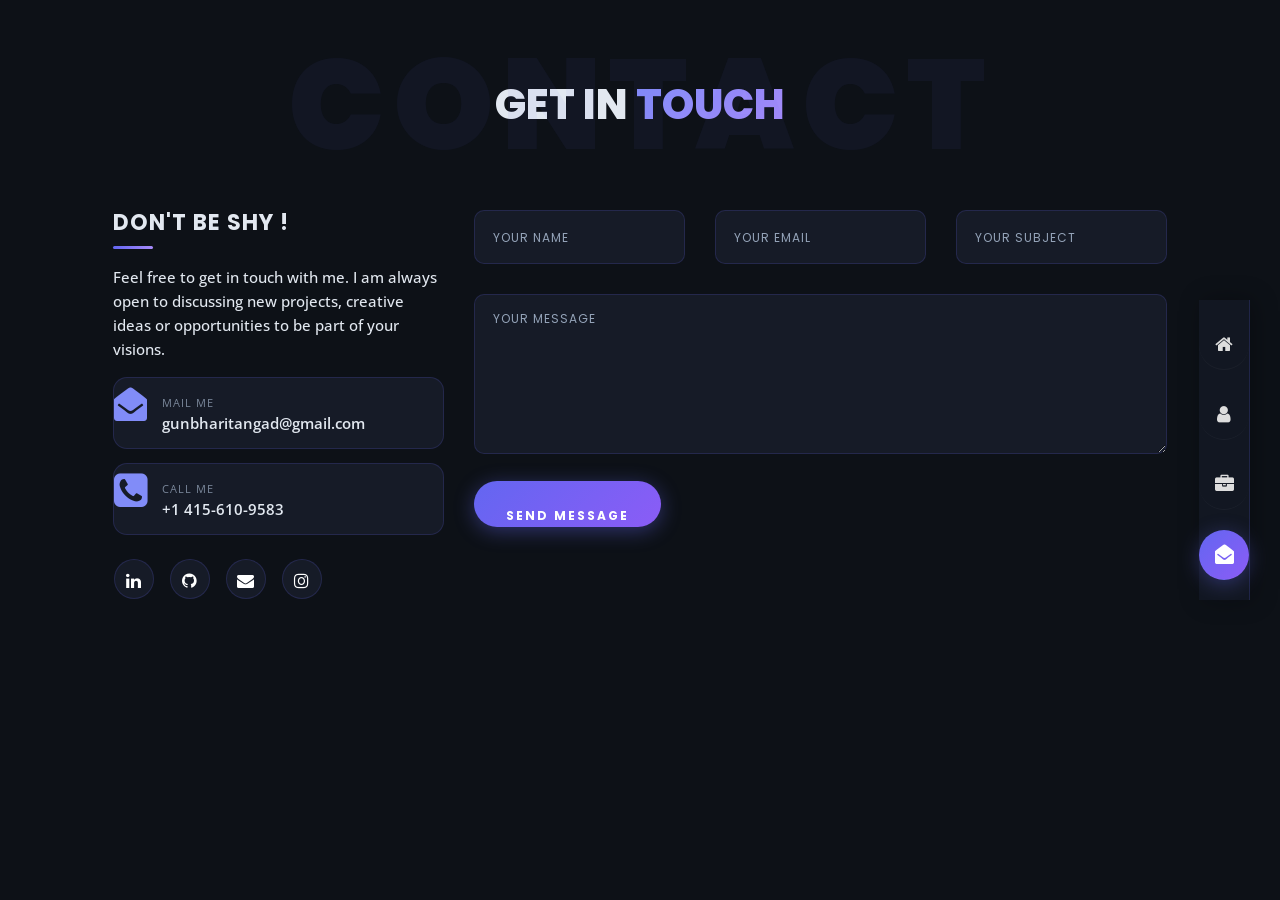
<file: html/contact.html>
<!DOCTYPE html>
<html lang="en">


<head>
    <meta charset="utf-8">
    <title>Angad Gunbharit - Contact</title>
    <meta name="viewport" content="width=device-width, initial-scale=1">
    <meta name="title"
        content="Contact Angad Gunbharit - Solutions Architect based in Philadelphia, PA.">
    <meta name="description"
        content="Get in touch with Angad Gunbharit for new opportunities, projects, or collaborations. Solutions Architect with 4 years of experience in API integrations and cloud SaaS.">
    <meta name="keywords"
        content="Angad Gunbharit, Contact, Solutions Architect, Philadelphia, API Integration, Cloud SaaS">
    <meta name="robots" content="index, follow">
    <meta http-equiv="Content-Type" content="text/html; charset=utf-8">
    <meta name="language" content="English">
    <meta name="author" content="Angad Ulhas Gunbharit">

    <!-- Favicons -->
    <link href="../img/fami.PNG" rel="icon">
    
    <!-- Template Google Fonts -->
    <link href="https://fonts.googleapis.com/css?family=Poppins:400,400i,500,500i,600,600i,700,700i,800,800i,900,900i"
        rel="stylesheet">
    <link href="https://fonts.googleapis.com/css?family=Open+Sans:300,400,400i,600,600i,700" rel="stylesheet">

    <!-- Template CSS Files -->
    <link href="../css/bootstrap.min.css" rel="stylesheet">
    <link href="../css/preloader.min.css" rel="stylesheet">
    <link href="../css/circle.css" rel="stylesheet">
    <link href="../css/font-awesome.min.css" rel="stylesheet">
    <link href="../css/fm.revealator.jquery.min.css" rel="stylesheet">
    <link href="../css/style.css" rel="stylesheet">

    <!-- CSS Skin File -->
    <link href="../css/skins/indigo.css" rel="stylesheet">
    <link href="../css/theme-override.css?v=3" rel="stylesheet">

    <!-- Modernizr JS File -->
    <script src="../js/modernizr.custom.js"></script>
</head>

<body class="contact">
    <!-- Header Starts -->
    <header class="header" id="navbar-collapse-toggle">
        <!-- Fixed Navigation Starts -->
        <ul class="icon-menu d-none d-lg-block revealator-slideup revealator-once revealator-delay1">
            <li class="icon-box">
                <i class="fa fa-home"></i>
                <a href="../index.html">
                    <h2>Home</h2>
                </a>
            </li>
            <li class="icon-box">
                <i class="fa fa-user"></i>
                <a href="about.html">
                    <h2>About</h2>
                </a>
            </li>
            <li class="icon-box">
                <i class="fa fa-briefcase"></i>
                <a href="portfolio.html">
                    <h2>Portfolio</h2>
                </a>
            </li>
            <li class="icon-box active">
                <i class="fa fa-envelope-open"></i>
                <a href="contact.html">
                    <h2>Contact</h2>
                </a>
            </li>

        </ul>
        <!-- Fixed Navigation Ends -->
        <!-- Mobile Menu Starts -->
        <nav role="navigation" class="d-block d-lg-none">
            <div id="menuToggle">
                <input type="checkbox" />
                <span></span>
                <span></span>
                <span></span>
                <ul class="list-unstyled" id="menu">
                    <li><a href="../index.html"><i class="fa fa-home"></i><span>Home</span></a></li>
                    <li><a href="about.html"><i class="fa fa-user"></i><span>About</span></a></li>
                    <li><a href="portfolio.html"><i class="fa fa-folder-open"></i><span>Portfolio</span></a></li>
                    <li class="active"><a href="contact.html"><i class="fa fa-envelope-open"></i><span>Contact</span></a></li>
                </ul>
            </div>
        </nav>
        <!-- Mobile Menu Ends -->
    </header>
    <!-- Header Ends -->
    <!-- Page Title Starts -->
    <section class="title-section text-left text-sm-center revealator-slideup revealator-once revealator-delay1">
        <h1>get in <span>touch</span></h1>
        <span class="title-bg">contact</span>
    </section>
    <!-- Page Title Ends -->
    <!-- Main Content Starts -->
    <section class="main-content revealator-slideup revealator-once revealator-delay1">
        <div class="container">
            <div class="row">
                <!-- Left Side Starts -->
                <div class="col-12 col-lg-4">
                    <h3 class="text-uppercase custom-title mb-0 ft-wt-600 pb-3">Don't be shy !</h3>
                    <p class="open-sans-font mb-3">Feel free to get in touch with me. I am always open to discussing new projects, creative ideas or opportunities to be part of your visions.</p>
                    <p class="open-sans-font custom-span-contact position-relative">
                        <i class="fa fa-envelope-open position-absolute"></i>
                        <span class="d-block">mail me</span>gunbharitangad@gmail.com
                    </p>
                    <p class="open-sans-font custom-span-contact position-relative">
                        <i class="fa fa-phone-square position-absolute"></i>
                        <span class="d-block">call me</span>+1 415-610-9583
                    </p>
                    <ul class="social list-unstyled pt-1 mb-5">
                        <li class="linkedin"><a title="Linkedin" href="https://www.linkedin.com/in/angad-gunbharit/" target="_blank"><i class="fa fa-linkedin"></i></a>
                        </li>
                        <li class="github"><a title="Github" href="https://github.com/AngadGunbharit" target="_blank"><i class="fa fa-github"></i></a>
                        </li>
                        <li class="envelope"><a title="Envelope" href="mailto:gunbharitangad@gmail.com" target="_blank"><i class="fa fa-envelope"></i></a>
                        </li>
                        <li class="instagram"><a title="instagram" href="https://www.instagram.com/angad_gunbharit" target="_blank"><i class="fa fa-instagram"></i></a>
                        </li>
                       
                    </ul>
                </div>
                <!-- Left Side Ends -->
                <!-- Contact Form Starts -->
                <div class="col-12 col-lg-8">
                    <form class="contactform" method="post" action="http://slimhamdi.net/tunis/dark/php/process-form.php">
                        <div class="contactform">
                            <div class="row">
                                <div class="col-12 col-md-4">
                                    <input type="text" name="name" placeholder="YOUR NAME">
                                </div>
                                <div class="col-12 col-md-4">
                                    <input type="email" name="email" placeholder="YOUR EMAIL">
                                </div>
                                <div class="col-12 col-md-4">
                                    <input type="text" name="subject" placeholder="YOUR SUBJECT">
                                </div>
                                <div class="col-12">
                                    <textarea name="message" placeholder="YOUR MESSAGE"></textarea>
                                    <button type="submit" class="btn btn-contact">Send Message</button>
                                </div>
                                <div class="col-12 form-message">
                                    <span class="output_message text-center font-weight-600 text-uppercase"></span>
                                </div>
                            </div>
                        </div>
                    </form>
                </div>
                <!-- Contact Form Ends -->
            </div>
        </div>

    </section>


    <!-- Template JS Files -->
    <script src="../js/jquery-3.5.0.min.js"></script>
    <script src="../js/styleswitcher.js"></script>
    <script src="../js/preloader.min.js"></script>
    <script src="../js/fm.revealator.jquery.min.js"></script>
    <script src="../js/imagesloaded.pkgd.min.js"></script>
    <script src="../js/masonry.pkgd.min.js"></script>
    <script src="../js/classie.js"></script>
    <script src="../js/cbpGridGallery.js"></script>
    <script src="../js/jquery.hoverdir.js"></script>
    <script src="../js/popper.min.js"></script>
    <script src="../js/bootstrap.js"></script>
    <script src="../js/custom.js"></script>

</body>

</html>
</file>
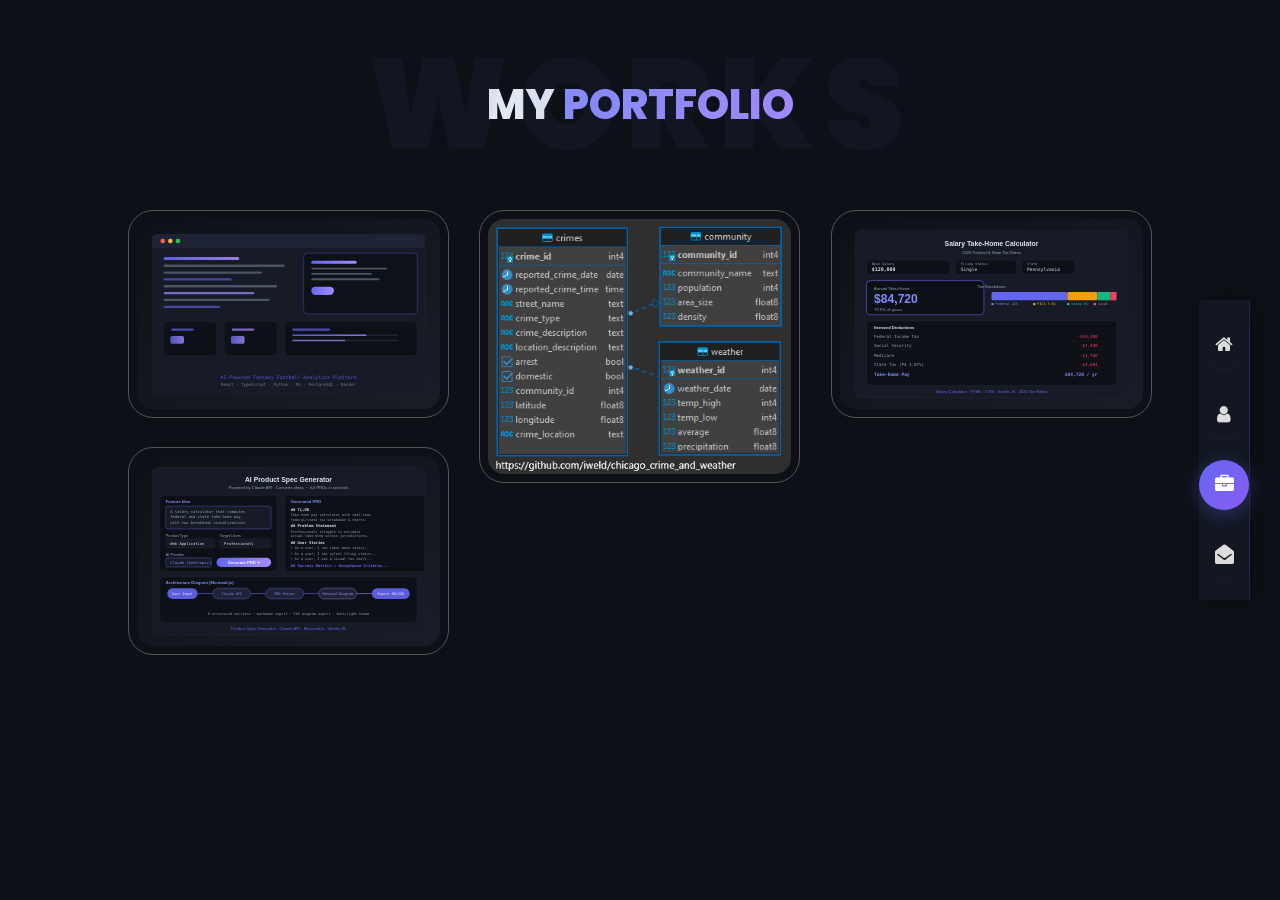
<file: html/portfolio.html>
<!DOCTYPE html>
<html lang="en">

<head>
    <meta charset="utf-8">
    <title>Angad Gunbharit - Portfolio</title>
    <meta name="viewport" content="width=device-width, initial-scale=1">
    <meta name="title"
        content="Portfolio of Angad Gunbharit - Solutions Architect with expertise in API integrations, cloud SaaS, and enterprise implementations.">
    <meta name="description"
        content="Projects and work by Angad Gunbharit including banking systems, Angular applications, and more.">
    <meta name="keywords"
        content="Angad Gunbharit, Solutions Architect, Portfolio, Java, Angular, API Integration, Cloud SaaS">
    <meta name="robots" content="index, follow">
    <meta http-equiv="Content-Type" content="text/html; charset=utf-8">
    <meta name="language" content="English">
    <meta name="author" content="Angad Ulhas Gunbharit">

    <!-- Favicons -->
    <link href="../img/fami.PNG" rel="icon">

    <!-- Template Google Fonts -->
    <link href="https://fonts.googleapis.com/css?family=Poppins:400,400i,500,500i,600,600i,700,700i,800,800i,900,900i"
        rel="stylesheet">
    <link href="https://fonts.googleapis.com/css?family=Open+Sans:300,400,400i,600,600i,700" rel="stylesheet">

    <!-- Template CSS Files -->
    <link href="../css/bootstrap.min.css" rel="stylesheet">
    <link href="../css/preloader.min.css" rel="stylesheet">
    <link href="../css/circle.css" rel="stylesheet">
    <link href="../css/font-awesome.min.css" rel="stylesheet">
    <link href="../css/fm.revealator.jquery.min.css" rel="stylesheet">
    <link href="../css/style.css" rel="stylesheet">

    <!-- CSS Skin File -->
    <link href="../css/skins/indigo.css" rel="stylesheet">
    <link href="../css/theme-override.css?v=3" rel="stylesheet">

    <!-- Modernizr JS File -->
    <script src="../js/modernizr.custom.js"></script>

</head>

<body class="portfolio">
    <!-- Header Starts -->
    <header class="header" id="navbar-collapse-toggle">
        <!-- Fixed Navigation Starts -->
        <ul class="icon-menu d-none d-lg-block revealator-slideup revealator-once revealator-delay1">
            <li class="icon-box">
                <i class="fa fa-home"></i>
                <a href="../index.html">
                    <h2>Home</h2>
                </a>
            </li>
            <li class="icon-box">
                <i class="fa fa-user"></i>
                <a href="about.html">
                    <h2>About</h2>
                </a>
            </li>
            <li class="icon-box active">
                <i class="fa fa-briefcase"></i>
                <a href="portfolio.html">
                    <h2>Portfolio</h2>
                </a>
            </li>
            <li class="icon-box">
                <i class="fa fa-envelope-open"></i>
                <a href="contact.html">
                    <h2>Contact</h2>
                </a>
            </li>

        </ul>
        <!-- Fixed Navigation Ends -->
        <!-- Mobile Menu Starts -->
        <nav role="navigation" class="d-block d-lg-none">
            <div id="menuToggle">
                <input type="checkbox" />
                <span></span>
                <span></span>
                <span></span>
                <ul class="list-unstyled" id="menu">
                    <li><a href="index.html"><i class="fa fa-home"></i><span>Home</span></a></li>
                    <li><a href="about.html"><i class="fa fa-user"></i><span>About</span></a></li>
                    <li class="active"><a href="portfolio.html"><i
                                class="fa fa-folder-open"></i><span>Portfolio</span></a></li>
                    <li><a href="contact.html"><i class="fa fa-envelope-open"></i><span>Contact</span></a></li>
                </ul>
            </div>
        </nav>
        <!-- Mobile Menu Ends -->
    </header>
    <!-- Header Ends -->
    <!-- Page Title Starts -->
    <section class="title-section text-left text-sm-center revealator-slideup revealator-once revealator-delay1">
        <h1>my <span>portfolio</span></h1>
        <span class="title-bg">works</span>
    </section>
    <!-- Page Title Ends -->
    <!-- Main Content Starts -->
    <section class="main-content text-center revealator-slideup revealator-once revealator-delay1">
        <div id="grid-gallery" class="container grid-gallery">
            <!-- Portfolio Grid Starts -->
            <section class="grid-wrap">
                <ul class="row grid">
                    <li>
                        <figure>
                            <img src="../img/projects/fantasy_football.svg" alt="Fantasy Football MVP" />
                            <div><span>AI-Powered Fantasy Football Analytics</span></div>
                        </figure>
                    </li>
                    <li>
                        <figure>
                            <img src="../img/projects/chicago_crime.png" alt="Chicago Crime & Weather Analysis" />
                            <div><span>Chicago Crime & Weather SQL Analysis</span></div>
                        </figure>
                    </li>
                    <li>
                        <figure>
                            <img src="../img/projects/takehome_calc.svg" alt="Takehome Calculator" />
                            <div><span>Salary Take-Home Calculator</span></div>
                        </figure>
                    </li>
                    <li>
                        <figure>
                            <img src="../img/projects/product_bpr.svg" alt="Product Spec Generator" />
                            <div><span>AI Product Spec Generator</span></div>
                        </figure>
                    </li>
                </ul>
            </section>
            <!-- Portfolio Grid Ends -->

            <!-- Portfolio Details Starts -->
            <section class="slideshow">
                <nav>
                    <span class="nav-prev"><img src="../img/projects/navigation/left-arrow.png" alt="Previous" /></span>
                    <span class="nav-next"><img src="../img/projects/navigation/right-arrow.png" alt="Next" /></span>
                    <span class="nav-close"><img src="../img/projects/navigation/close-button.png" alt="Close" /></span>
                </nav>
                <ul>
                    <!-- Fantasy Football MVP -->
                    <li>
                        <figure>
                            <figcaption>
                                <h3>AI-Powered Fantasy Football Analytics Platform</h3>
                                <div class="row open-sans-font">
                                    <div class="col-12 col-sm-6 mb-2">
                                        <i class="fa fa-file-text-o pr-2"></i><span class="project-label">Type</span>:
                                        <span class="ft-wt-600 uppercase">Full-Stack AI/ML Application</span>
                                    </div>
                                    <div class="col-12 col-sm-6 mb-2">
                                        <i class="fa fa-code pr-2"></i><span class="project-label">Stack</span>:
                                        <span class="ft-wt-600 uppercase">React · TypeScript · Python · Flask · PostgreSQL · Docker</span>
                                    </div>
                                    <div class="col-12 mb-2">
                                        <i class="fa fa-info-circle pr-2"></i><span class="project-label">About</span>:
                                        <span class="ft-wt-600">ML-powered player projection and lineup optimization platform. Features real-time analytics, user authentication, microservices architecture with Node.js + Redis, and a Python/Scikit-learn ML backend.</span>
                                    </div>
                                </div>
                            </figcaption>
                            <a href="https://github.com/AngadGunbharit/fantasy-football-mvp" target="_blank">
                                <img src="../img/projects/fantasy_football.svg" alt="Fantasy Football MVP" />
                            </a>
                        </figure>
                    </li>
                    <!-- Chicago Crime & Weather -->
                    <li>
                        <figure>
                            <figcaption>
                                <h3>Chicago Crime & Weather SQL Analysis</h3>
                                <div class="row open-sans-font">
                                    <div class="col-12 col-sm-6 mb-2">
                                        <i class="fa fa-file-text-o pr-2"></i><span class="project-label">Type</span>:
                                        <span class="ft-wt-600 uppercase">Data Analysis</span>
                                    </div>
                                    <div class="col-12 col-sm-6 mb-2">
                                        <i class="fa fa-code pr-2"></i><span class="project-label">Stack</span>:
                                        <span class="ft-wt-600 uppercase">SQL · PostgreSQL · Docker · CSV Datasets</span>
                                    </div>
                                    <div class="col-12 mb-2">
                                        <i class="fa fa-info-circle pr-2"></i><span class="project-label">About</span>:
                                        <span class="ft-wt-600">Explored the correlation between reported crimes in Chicago and average daily temperature (2018–2023). Designed a relational data model (ERD), ingested large CSV datasets, and ran analytical SQL queries to surface patterns across 5 years of data.</span>
                                    </div>
                                </div>
                            </figcaption>
                            <a href="https://github.com/AngadGunbharit/chicago_crime_and_weather" target="_blank">
                                <img src="../img/projects/chicago_crime.png" alt="Chicago Crime & Weather Analysis" />
                            </a>
                        </figure>
                    </li>
                    <!-- Takehome Calculator -->
                    <li>
                        <figure>
                            <figcaption>
                                <h3>Salary Take-Home Calculator</h3>
                                <div class="row open-sans-font">
                                    <div class="col-12 col-sm-6 mb-2">
                                        <i class="fa fa-file-text-o pr-2"></i><span class="project-label">Type</span>:
                                        <span class="ft-wt-600 uppercase">Web Application</span>
                                    </div>
                                    <div class="col-12 col-sm-6 mb-2">
                                        <i class="fa fa-code pr-2"></i><span class="project-label">Stack</span>:
                                        <span class="ft-wt-600 uppercase">HTML · CSS · Vanilla JavaScript · 2025 Tax Rates</span>
                                    </div>
                                    <div class="col-12 mb-2">
                                        <i class="fa fa-info-circle pr-2"></i><span class="project-label">About</span>:
                                        <span class="ft-wt-600">Estimates take-home pay by computing federal, state, and local taxes across all US jurisdictions. Features a 401(k) slider, pay period toggle, and a color-coded stacked bar chart showing itemized tax breakdown using 2025 rates.</span>
                                    </div>
                                    <div class="col-12 mb-2">
                                        <i class="fa fa-external-link pr-2"></i><span class="project-label">Live Demo</span>:
                                        <span class="ft-wt-600"><a href="https://angadgunbharit.github.io/takehome-calculator/" target="_blank">angadgunbharit.github.io/takehome-calculator</a></span>
                                    </div>
                                </div>
                            </figcaption>
                            <a href="https://angadgunbharit.github.io/takehome-calculator/" target="_blank">
                                <img src="../img/projects/takehome_calc.svg" alt="Takehome Calculator" />
                            </a>
                        </figure>
                    </li>
                    <!-- Product BPR -->
                    <li>
                        <figure>
                            <figcaption>
                                <h3>AI Product Spec Generator</h3>
                                <div class="row open-sans-font">
                                    <div class="col-12 col-sm-6 mb-2">
                                        <i class="fa fa-file-text-o pr-2"></i><span class="project-label">Type</span>:
                                        <span class="ft-wt-600 uppercase">AI-Powered Web Tool</span>
                                    </div>
                                    <div class="col-12 col-sm-6 mb-2">
                                        <i class="fa fa-code pr-2"></i><span class="project-label">Stack</span>:
                                        <span class="ft-wt-600 uppercase">Claude API · Groq API · Mermaid.js · Vanilla JS</span>
                                    </div>
                                    <div class="col-12 mb-2">
                                        <i class="fa fa-info-circle pr-2"></i><span class="project-label">About</span>:
                                        <span class="ft-wt-600">Converts rough feature ideas into full Product Requirements Documents (PRDs) with visual architecture diagrams — generated in seconds using Claude or Groq APIs. Outputs 9 structured PRD sections, exports markdown and SVG diagrams.</span>
                                    </div>
                                    <div class="col-12 mb-2">
                                        <i class="fa fa-external-link pr-2"></i><span class="project-label">Live Demo</span>:
                                        <span class="ft-wt-600"><a href="https://angadgunbharit.github.io/productBPR/" target="_blank">angadgunbharit.github.io/productBPR</a></span>
                                    </div>
                                </div>
                            </figcaption>
                            <a href="https://angadgunbharit.github.io/productBPR/" target="_blank">
                                <img src="../img/projects/product_bpr.svg" alt="AI Product Spec Generator" />
                            </a>
                        </figure>
                    </li>
                </ul>
            </section>
            <!-- Portfolio Details Ends -->
        </div>
    </section>
    <!-- Main Content Ends -->

    <!-- Template JS Files -->
    <script src="../js/jquery-3.5.0.min.js"></script>
    <script src="../js/styleswitcher.js"></script>
    <script src="../js/preloader.min.js"></script>
    <script src="../js/fm.revealator.jquery.min.js"></script>
    <script src="../js/imagesloaded.pkgd.min.js"></script>
    <script src="../js/masonry.pkgd.min.js"></script>
    <script src="../js/classie.js"></script>
    <script src="../js/cbpGridGallery.js"></script>
    <script src="../js/jquery.hoverdir.js"></script>
    <script src="../js/popper.min.js"></script>
    <script src="../js/bootstrap.js"></script>
    <script src="../js/custom.js"></script>

</body>

</html>
</file>
<file: css/circle.css>
.rect-auto,
.c100.p51 .slice,
.c100.p52 .slice,
.c100.p53 .slice,
.c100.p54 .slice,
.c100.p55 .slice,
.c100.p56 .slice,
.c100.p57 .slice,
.c100.p58 .slice,
.c100.p59 .slice,
.c100.p60 .slice,
.c100.p61 .slice,
.c100.p62 .slice,
.c100.p63 .slice,
.c100.p64 .slice,
.c100.p65 .slice,
.c100.p66 .slice,
.c100.p67 .slice,
.c100.p68 .slice,
.c100.p69 .slice,
.c100.p70 .slice,
.c100.p71 .slice,
.c100.p72 .slice,
.c100.p73 .slice,
.c100.p74 .slice,
.c100.p75 .slice,
.c100.p76 .slice,
.c100.p77 .slice,
.c100.p78 .slice,
.c100.p79 .slice,
.c100.p80 .slice,
.c100.p81 .slice,
.c100.p82 .slice,
.c100.p83 .slice,
.c100.p84 .slice,
.c100.p85 .slice,
.c100.p86 .slice,
.c100.p87 .slice,
.c100.p88 .slice,
.c100.p89 .slice,
.c100.p90 .slice,
.c100.p91 .slice,
.c100.p92 .slice,
.c100.p93 .slice,
.c100.p94 .slice,
.c100.p95 .slice,
.c100.p96 .slice,
.c100.p97 .slice,
.c100.p98 .slice,
.c100.p99 .slice,
.c100.p100 .slice {
  clip: rect(auto, auto, auto, auto);
}
.pie,
.c100 .bar,
.c100.p51 .fill,
.c100.p52 .fill,
.c100.p53 .fill,
.c100.p54 .fill,
.c100.p55 .fill,
.c100.p56 .fill,
.c100.p57 .fill,
.c100.p58 .fill,
.c100.p59 .fill,
.c100.p60 .fill,
.c100.p61 .fill,
.c100.p62 .fill,
.c100.p63 .fill,
.c100.p64 .fill,
.c100.p65 .fill,
.c100.p66 .fill,
.c100.p67 .fill,
.c100.p68 .fill,
.c100.p69 .fill,
.c100.p70 .fill,
.c100.p71 .fill,
.c100.p72 .fill,
.c100.p73 .fill,
.c100.p74 .fill,
.c100.p75 .fill,
.c100.p76 .fill,
.c100.p77 .fill,
.c100.p78 .fill,
.c100.p79 .fill,
.c100.p80 .fill,
.c100.p81 .fill,
.c100.p82 .fill,
.c100.p83 .fill,
.c100.p84 .fill,
.c100.p85 .fill,
.c100.p86 .fill,
.c100.p87 .fill,
.c100.p88 .fill,
.c100.p89 .fill,
.c100.p90 .fill,
.c100.p91 .fill,
.c100.p92 .fill,
.c100.p93 .fill,
.c100.p94 .fill,
.c100.p95 .fill,
.c100.p96 .fill,
.c100.p97 .fill,
.c100.p98 .fill,
.c100.p99 .fill,
.c100.p100 .fill {
  position: absolute;
  border: 0.08em solid #307bbb;
  width: 0.84em;
  height: 0.84em;
  clip: rect(0em, 0.5em, 1em, 0em);
  border-radius: 50%;
  -webkit-transform: rotate(0deg);
  -moz-transform: rotate(0deg);
  -ms-transform: rotate(0deg);
  -o-transform: rotate(0deg);
  transform: rotate(0deg);
}
.pie-fill,
.c100.p51 .bar:after,
.c100.p51 .fill,
.c100.p52 .bar:after,
.c100.p52 .fill,
.c100.p53 .bar:after,
.c100.p53 .fill,
.c100.p54 .bar:after,
.c100.p54 .fill,
.c100.p55 .bar:after,
.c100.p55 .fill,
.c100.p56 .bar:after,
.c100.p56 .fill,
.c100.p57 .bar:after,
.c100.p57 .fill,
.c100.p58 .bar:after,
.c100.p58 .fill,
.c100.p59 .bar:after,
.c100.p59 .fill,
.c100.p60 .bar:after,
.c100.p60 .fill,
.c100.p61 .bar:after,
.c100.p61 .fill,
.c100.p62 .bar:after,
.c100.p62 .fill,
.c100.p63 .bar:after,
.c100.p63 .fill,
.c100.p64 .bar:after,
.c100.p64 .fill,
.c100.p65 .bar:after,
.c100.p65 .fill,
.c100.p66 .bar:after,
.c100.p66 .fill,
.c100.p67 .bar:after,
.c100.p67 .fill,
.c100.p68 .bar:after,
.c100.p68 .fill,
.c100.p69 .bar:after,
.c100.p69 .fill,
.c100.p70 .bar:after,
.c100.p70 .fill,
.c100.p71 .bar:after,
.c100.p71 .fill,
.c100.p72 .bar:after,
.c100.p72 .fill,
.c100.p73 .bar:after,
.c100.p73 .fill,
.c100.p74 .bar:after,
.c100.p74 .fill,
.c100.p75 .bar:after,
.c100.p75 .fill,
.c100.p76 .bar:after,
.c100.p76 .fill,
.c100.p77 .bar:after,
.c100.p77 .fill,
.c100.p78 .bar:after,
.c100.p78 .fill,
.c100.p79 .bar:after,
.c100.p79 .fill,
.c100.p80 .bar:after,
.c100.p80 .fill,
.c100.p81 .bar:after,
.c100.p81 .fill,
.c100.p82 .bar:after,
.c100.p82 .fill,
.c100.p83 .bar:after,
.c100.p83 .fill,
.c100.p84 .bar:after,
.c100.p84 .fill,
.c100.p85 .bar:after,
.c100.p85 .fill,
.c100.p86 .bar:after,
.c100.p86 .fill,
.c100.p87 .bar:after,
.c100.p87 .fill,
.c100.p88 .bar:after,
.c100.p88 .fill,
.c100.p89 .bar:after,
.c100.p89 .fill,
.c100.p90 .bar:after,
.c100.p90 .fill,
.c100.p91 .bar:after,
.c100.p91 .fill,
.c100.p92 .bar:after,
.c100.p92 .fill,
.c100.p93 .bar:after,
.c100.p93 .fill,
.c100.p94 .bar:after,
.c100.p94 .fill,
.c100.p95 .bar:after,
.c100.p95 .fill,
.c100.p96 .bar:after,
.c100.p96 .fill,
.c100.p97 .bar:after,
.c100.p97 .fill,
.c100.p98 .bar:after,
.c100.p98 .fill,
.c100.p99 .bar:after,
.c100.p99 .fill,
.c100.p100 .bar:after,
.c100.p100 .fill {
  -webkit-transform: rotate(180deg);
  -moz-transform: rotate(180deg);
  -ms-transform: rotate(180deg);
  -o-transform: rotate(180deg);
  transform: rotate(180deg);
}
.c100 {
  position: relative;
  font-size: 120px;
  width: 1em;
  height: 1em;
  border-radius: 50%;
  float: left;
  margin: 0 0.1em 0.1em 0;
  background-color: #cccccc;
}
.c100 *,
.c100 *:before,
.c100 *:after {
  -webkit-box-sizing: content-box;
  -moz-box-sizing: content-box;
  box-sizing: content-box;
}
.c100.center {
  float: none;
  margin: 0 auto;
}
.c100.big {
  font-size: 240px;
}
.c100.small {
  font-size: 80px;
}
.c100 > span {
  position: absolute;
  width: 100%;
  z-index: 1;
  left: 0;
  top: 0;
  width: 5em;
  line-height: 5em;
  font-size: 0.2em;
  color: #cccccc;
  display: block;
  text-align: center;
  white-space: nowrap;
  -webkit-transition-property: all;
  -moz-transition-property: all;
  -o-transition-property: all;
  transition-property: all;
  -webkit-transition-duration: 0.2s;
  -moz-transition-duration: 0.2s;
  -o-transition-duration: 0.2s;
  transition-duration: 0.2s;
  -webkit-transition-timing-function: ease-out;
  -moz-transition-timing-function: ease-out;
  -o-transition-timing-function: ease-out;
  transition-timing-function: ease-out;
}
.c100:after {
  position: absolute;
  top: 0.08em;
  left: 0.08em;
  display: block;
  content: " ";
  border-radius: 50%;
  background-color: #f5f5f5;
  width: 0.84em;
  height: 0.84em;
  -webkit-transition-property: all;
  -moz-transition-property: all;
  -o-transition-property: all;
  transition-property: all;
  -webkit-transition-duration: 0.2s;
  -moz-transition-duration: 0.2s;
  -o-transition-duration: 0.2s;
  transition-duration: 0.2s;
  -webkit-transition-timing-function: ease-in;
  -moz-transition-timing-function: ease-in;
  -o-transition-timing-function: ease-in;
  transition-timing-function: ease-in;
}
.c100 .slice {
  position: absolute;
  width: 1em;
  height: 1em;
  clip: rect(0em, 1em, 1em, 0.5em);
}
.c100.p1 .bar {
  -webkit-transform: rotate(3.6deg);
  -moz-transform: rotate(3.6deg);
  -ms-transform: rotate(3.6deg);
  -o-transform: rotate(3.6deg);
  transform: rotate(3.6deg);
}
.c100.p2 .bar {
  -webkit-transform: rotate(7.2deg);
  -moz-transform: rotate(7.2deg);
  -ms-transform: rotate(7.2deg);
  -o-transform: rotate(7.2deg);
  transform: rotate(7.2deg);
}
.c100.p3 .bar {
  -webkit-transform: rotate(10.8deg);
  -moz-transform: rotate(10.8deg);
  -ms-transform: rotate(10.8deg);
  -o-transform: rotate(10.8deg);
  transform: rotate(10.8deg);
}
.c100.p4 .bar {
  -webkit-transform: rotate(14.4deg);
  -moz-transform: rotate(14.4deg);
  -ms-transform: rotate(14.4deg);
  -o-transform: rotate(14.4deg);
  transform: rotate(14.4deg);
}
.c100.p5 .bar {
  -webkit-transform: rotate(18deg);
  -moz-transform: rotate(18deg);
  -ms-transform: rotate(18deg);
  -o-transform: rotate(18deg);
  transform: rotate(18deg);
}
.c100.p6 .bar {
  -webkit-transform: rotate(21.6deg);
  -moz-transform: rotate(21.6deg);
  -ms-transform: rotate(21.6deg);
  -o-transform: rotate(21.6deg);
  transform: rotate(21.6deg);
}
.c100.p7 .bar {
  -webkit-transform: rotate(25.2deg);
  -moz-transform: rotate(25.2deg);
  -ms-transform: rotate(25.2deg);
  -o-transform: rotate(25.2deg);
  transform: rotate(25.2deg);
}
.c100.p8 .bar {
  -webkit-transform: rotate(28.8deg);
  -moz-transform: rotate(28.8deg);
  -ms-transform: rotate(28.8deg);
  -o-transform: rotate(28.8deg);
  transform: rotate(28.8deg);
}
.c100.p9 .bar {
  -webkit-transform: rotate(32.4deg);
  -moz-transform: rotate(32.4deg);
  -ms-transform: rotate(32.4deg);
  -o-transform: rotate(32.4deg);
  transform: rotate(32.4deg);
}
.c100.p10 .bar {
  -webkit-transform: rotate(36deg);
  -moz-transform: rotate(36deg);
  -ms-transform: rotate(36deg);
  -o-transform: rotate(36deg);
  transform: rotate(36deg);
}
.c100.p11 .bar {
  -webkit-transform: rotate(39.6deg);
  -moz-transform: rotate(39.6deg);
  -ms-transform: rotate(39.6deg);
  -o-transform: rotate(39.6deg);
  transform: rotate(39.6deg);
}
.c100.p12 .bar {
  -webkit-transform: rotate(43.2deg);
  -moz-transform: rotate(43.2deg);
  -ms-transform: rotate(43.2deg);
  -o-transform: rotate(43.2deg);
  transform: rotate(43.2deg);
}
.c100.p13 .bar {
  -webkit-transform: rotate(46.800000000000004deg);
  -moz-transform: rotate(46.800000000000004deg);
  -ms-transform: rotate(46.800000000000004deg);
  -o-transform: rotate(46.800000000000004deg);
  transform: rotate(46.800000000000004deg);
}
.c100.p14 .bar {
  -webkit-transform: rotate(50.4deg);
  -moz-transform: rotate(50.4deg);
  -ms-transform: rotate(50.4deg);
  -o-transform: rotate(50.4deg);
  transform: rotate(50.4deg);
}
.c100.p15 .bar {
  -webkit-transform: rotate(54deg);
  -moz-transform: rotate(54deg);
  -ms-transform: rotate(54deg);
  -o-transform: rotate(54deg);
  transform: rotate(54deg);
}
.c100.p16 .bar {
  -webkit-transform: rotate(57.6deg);
  -moz-transform: rotate(57.6deg);
  -ms-transform: rotate(57.6deg);
  -o-transform: rotate(57.6deg);
  transform: rotate(57.6deg);
}
.c100.p17 .bar {
  -webkit-transform: rotate(61.2deg);
  -moz-transform: rotate(61.2deg);
  -ms-transform: rotate(61.2deg);
  -o-transform: rotate(61.2deg);
  transform: rotate(61.2deg);
}
.c100.p18 .bar {
  -webkit-transform: rotate(64.8deg);
  -moz-transform: rotate(64.8deg);
  -ms-transform: rotate(64.8deg);
  -o-transform: rotate(64.8deg);
  transform: rotate(64.8deg);
}
.c100.p19 .bar {
  -webkit-transform: rotate(68.4deg);
  -moz-transform: rotate(68.4deg);
  -ms-transform: rotate(68.4deg);
  -o-transform: rotate(68.4deg);
  transform: rotate(68.4deg);
}
.c100.p20 .bar {
  -webkit-transform: rotate(72deg);
  -moz-transform: rotate(72deg);
  -ms-transform: rotate(72deg);
  -o-transform: rotate(72deg);
  transform: rotate(72deg);
}
.c100.p21 .bar {
  -webkit-transform: rotate(75.60000000000001deg);
  -moz-transform: rotate(75.60000000000001deg);
  -ms-transform: rotate(75.60000000000001deg);
  -o-transform: rotate(75.60000000000001deg);
  transform: rotate(75.60000000000001deg);
}
.c100.p22 .bar {
  -webkit-transform: rotate(79.2deg);
  -moz-transform: rotate(79.2deg);
  -ms-transform: rotate(79.2deg);
  -o-transform: rotate(79.2deg);
  transform: rotate(79.2deg);
}
.c100.p23 .bar {
  -webkit-transform: rotate(82.8deg);
  -moz-transform: rotate(82.8deg);
  -ms-transform: rotate(82.8deg);
  -o-transform: rotate(82.8deg);
  transform: rotate(82.8deg);
}
.c100.p24 .bar {
  -webkit-transform: rotate(86.4deg);
  -moz-transform: rotate(86.4deg);
  -ms-transform: rotate(86.4deg);
  -o-transform: rotate(86.4deg);
  transform: rotate(86.4deg);
}
.c100.p25 .bar {
  -webkit-transform: rotate(90deg);
  -moz-transform: rotate(90deg);
  -ms-transform: rotate(90deg);
  -o-transform: rotate(90deg);
  transform: rotate(90deg);
}
.c100.p26 .bar {
  -webkit-transform: rotate(93.60000000000001deg);
  -moz-transform: rotate(93.60000000000001deg);
  -ms-transform: rotate(93.60000000000001deg);
  -o-transform: rotate(93.60000000000001deg);
  transform: rotate(93.60000000000001deg);
}
.c100.p27 .bar {
  -webkit-transform: rotate(97.2deg);
  -moz-transform: rotate(97.2deg);
  -ms-transform: rotate(97.2deg);
  -o-transform: rotate(97.2deg);
  transform: rotate(97.2deg);
}
.c100.p28 .bar {
  -webkit-transform: rotate(100.8deg);
  -moz-transform: rotate(100.8deg);
  -ms-transform: rotate(100.8deg);
  -o-transform: rotate(100.8deg);
  transform: rotate(100.8deg);
}
.c100.p29 .bar {
  -webkit-transform: rotate(104.4deg);
  -moz-transform: rotate(104.4deg);
  -ms-transform: rotate(104.4deg);
  -o-transform: rotate(104.4deg);
  transform: rotate(104.4deg);
}
.c100.p30 .bar {
  -webkit-transform: rotate(108deg);
  -moz-transform: rotate(108deg);
  -ms-transform: rotate(108deg);
  -o-transform: rotate(108deg);
  transform: rotate(108deg);
}
.c100.p31 .bar {
  -webkit-transform: rotate(111.60000000000001deg);
  -moz-transform: rotate(111.60000000000001deg);
  -ms-transform: rotate(111.60000000000001deg);
  -o-transform: rotate(111.60000000000001deg);
  transform: rotate(111.60000000000001deg);
}
.c100.p32 .bar {
  -webkit-transform: rotate(115.2deg);
  -moz-transform: rotate(115.2deg);
  -ms-transform: rotate(115.2deg);
  -o-transform: rotate(115.2deg);
  transform: rotate(115.2deg);
}
.c100.p33 .bar {
  -webkit-transform: rotate(118.8deg);
  -moz-transform: rotate(118.8deg);
  -ms-transform: rotate(118.8deg);
  -o-transform: rotate(118.8deg);
  transform: rotate(118.8deg);
}
.c100.p34 .bar {
  -webkit-transform: rotate(122.4deg);
  -moz-transform: rotate(122.4deg);
  -ms-transform: rotate(122.4deg);
  -o-transform: rotate(122.4deg);
  transform: rotate(122.4deg);
}
.c100.p35 .bar {
  -webkit-transform: rotate(126deg);
  -moz-transform: rotate(126deg);
  -ms-transform: rotate(126deg);
  -o-transform: rotate(126deg);
  transform: rotate(126deg);
}
.c100.p36 .bar {
  -webkit-transform: rotate(129.6deg);
  -moz-transform: rotate(129.6deg);
  -ms-transform: rotate(129.6deg);
  -o-transform: rotate(129.6deg);
  transform: rotate(129.6deg);
}
.c100.p37 .bar {
  -webkit-transform: rotate(133.20000000000002deg);
  -moz-transform: rotate(133.20000000000002deg);
  -ms-transform: rotate(133.20000000000002deg);
  -o-transform: rotate(133.20000000000002deg);
  transform: rotate(133.20000000000002deg);
}
.c100.p38 .bar {
  -webkit-transform: rotate(136.8deg);
  -moz-transform: rotate(136.8deg);
  -ms-transform: rotate(136.8deg);
  -o-transform: rotate(136.8deg);
  transform: rotate(136.8deg);
}
.c100.p39 .bar {
  -webkit-transform: rotate(140.4deg);
  -moz-transform: rotate(140.4deg);
  -ms-transform: rotate(140.4deg);
  -o-transform: rotate(140.4deg);
  transform: rotate(140.4deg);
}
.c100.p40 .bar {
  -webkit-transform: rotate(144deg);
  -moz-transform: rotate(144deg);
  -ms-transform: rotate(144deg);
  -o-transform: rotate(144deg);
  transform: rotate(144deg);
}
.c100.p41 .bar {
  -webkit-transform: rotate(147.6deg);
  -moz-transform: rotate(147.6deg);
  -ms-transform: rotate(147.6deg);
  -o-transform: rotate(147.6deg);
  transform: rotate(147.6deg);
}
.c100.p42 .bar {
  -webkit-transform: rotate(151.20000000000002deg);
  -moz-transform: rotate(151.20000000000002deg);
  -ms-transform: rotate(151.20000000000002deg);
  -o-transform: rotate(151.20000000000002deg);
  transform: rotate(151.20000000000002deg);
}
.c100.p43 .bar {
  -webkit-transform: rotate(154.8deg);
  -moz-transform: rotate(154.8deg);
  -ms-transform: rotate(154.8deg);
  -o-transform: rotate(154.8deg);
  transform: rotate(154.8deg);
}
.c100.p44 .bar {
  -webkit-transform: rotate(158.4deg);
  -moz-transform: rotate(158.4deg);
  -ms-transform: rotate(158.4deg);
  -o-transform: rotate(158.4deg);
  transform: rotate(158.4deg);
}
.c100.p45 .bar {
  -webkit-transform: rotate(162deg);
  -moz-transform: rotate(162deg);
  -ms-transform: rotate(162deg);
  -o-transform: rotate(162deg);
  transform: rotate(162deg);
}
.c100.p46 .bar {
  -webkit-transform: rotate(165.6deg);
  -moz-transform: rotate(165.6deg);
  -ms-transform: rotate(165.6deg);
  -o-transform: rotate(165.6deg);
  transform: rotate(165.6deg);
}
.c100.p47 .bar {
  -webkit-transform: rotate(169.20000000000002deg);
  -moz-transform: rotate(169.20000000000002deg);
  -ms-transform: rotate(169.20000000000002deg);
  -o-transform: rotate(169.20000000000002deg);
  transform: rotate(169.20000000000002deg);
}
.c100.p48 .bar {
  -webkit-transform: rotate(172.8deg);
  -moz-transform: rotate(172.8deg);
  -ms-transform: rotate(172.8deg);
  -o-transform: rotate(172.8deg);
  transform: rotate(172.8deg);
}
.c100.p49 .bar {
  -webkit-transform: rotate(176.4deg);
  -moz-transform: rotate(176.4deg);
  -ms-transform: rotate(176.4deg);
  -o-transform: rotate(176.4deg);
  transform: rotate(176.4deg);
}
.c100.p50 .bar {
  -webkit-transform: rotate(180deg);
  -moz-transform: rotate(180deg);
  -ms-transform: rotate(180deg);
  -o-transform: rotate(180deg);
  transform: rotate(180deg);
}
.c100.p51 .bar {
  -webkit-transform: rotate(183.6deg);
  -moz-transform: rotate(183.6deg);
  -ms-transform: rotate(183.6deg);
  -o-transform: rotate(183.6deg);
  transform: rotate(183.6deg);
}
.c100.p52 .bar {
  -webkit-transform: rotate(187.20000000000002deg);
  -moz-transform: rotate(187.20000000000002deg);
  -ms-transform: rotate(187.20000000000002deg);
  -o-transform: rotate(187.20000000000002deg);
  transform: rotate(187.20000000000002deg);
}
.c100.p53 .bar {
  -webkit-transform: rotate(190.8deg);
  -moz-transform: rotate(190.8deg);
  -ms-transform: rotate(190.8deg);
  -o-transform: rotate(190.8deg);
  transform: rotate(190.8deg);
}
.c100.p54 .bar {
  -webkit-transform: rotate(194.4deg);
  -moz-transform: rotate(194.4deg);
  -ms-transform: rotate(194.4deg);
  -o-transform: rotate(194.4deg);
  transform: rotate(194.4deg);
}
.c100.p55 .bar {
  -webkit-transform: rotate(198deg);
  -moz-transform: rotate(198deg);
  -ms-transform: rotate(198deg);
  -o-transform: rotate(198deg);
  transform: rotate(198deg);
}
.c100.p56 .bar {
  -webkit-transform: rotate(201.6deg);
  -moz-transform: rotate(201.6deg);
  -ms-transform: rotate(201.6deg);
  -o-transform: rotate(201.6deg);
  transform: rotate(201.6deg);
}
.c100.p57 .bar {
  -webkit-transform: rotate(205.20000000000002deg);
  -moz-transform: rotate(205.20000000000002deg);
  -ms-transform: rotate(205.20000000000002deg);
  -o-transform: rotate(205.20000000000002deg);
  transform: rotate(205.20000000000002deg);
}
.c100.p58 .bar {
  -webkit-transform: rotate(208.8deg);
  -moz-transform: rotate(208.8deg);
  -ms-transform: rotate(208.8deg);
  -o-transform: rotate(208.8deg);
  transform: rotate(208.8deg);
}
.c100.p59 .bar {
  -webkit-transform: rotate(212.4deg);
  -moz-transform: rotate(212.4deg);
  -ms-transform: rotate(212.4deg);
  -o-transform: rotate(212.4deg);
  transform: rotate(212.4deg);
}
.c100.p60 .bar {
  -webkit-transform: rotate(216deg);
  -moz-transform: rotate(216deg);
  -ms-transform: rotate(216deg);
  -o-transform: rotate(216deg);
  transform: rotate(216deg);
}
.c100.p61 .bar {
  -webkit-transform: rotate(219.6deg);
  -moz-transform: rotate(219.6deg);
  -ms-transform: rotate(219.6deg);
  -o-transform: rotate(219.6deg);
  transform: rotate(219.6deg);
}
.c100.p62 .bar {
  -webkit-transform: rotate(223.20000000000002deg);
  -moz-transform: rotate(223.20000000000002deg);
  -ms-transform: rotate(223.20000000000002deg);
  -o-transform: rotate(223.20000000000002deg);
  transform: rotate(223.20000000000002deg);
}
.c100.p63 .bar {
  -webkit-transform: rotate(226.8deg);
  -moz-transform: rotate(226.8deg);
  -ms-transform: rotate(226.8deg);
  -o-transform: rotate(226.8deg);
  transform: rotate(226.8deg);
}
.c100.p64 .bar {
  -webkit-transform: rotate(230.4deg);
  -moz-transform: rotate(230.4deg);
  -ms-transform: rotate(230.4deg);
  -o-transform: rotate(230.4deg);
  transform: rotate(230.4deg);
}
.c100.p65 .bar {
  -webkit-transform: rotate(234deg);
  -moz-transform: rotate(234deg);
  -ms-transform: rotate(234deg);
  -o-transform: rotate(234deg);
  transform: rotate(234deg);
}
.c100.p66 .bar {
  -webkit-transform: rotate(237.6deg);
  -moz-transform: rotate(237.6deg);
  -ms-transform: rotate(237.6deg);
  -o-transform: rotate(237.6deg);
  transform: rotate(237.6deg);
}
.c100.p67 .bar {
  -webkit-transform: rotate(241.20000000000002deg);
  -moz-transform: rotate(241.20000000000002deg);
  -ms-transform: rotate(241.20000000000002deg);
  -o-transform: rotate(241.20000000000002deg);
  transform: rotate(241.20000000000002deg);
}
.c100.p68 .bar {
  -webkit-transform: rotate(244.8deg);
  -moz-transform: rotate(244.8deg);
  -ms-transform: rotate(244.8deg);
  -o-transform: rotate(244.8deg);
  transform: rotate(244.8deg);
}
.c100.p69 .bar {
  -webkit-transform: rotate(248.4deg);
  -moz-transform: rotate(248.4deg);
  -ms-transform: rotate(248.4deg);
  -o-transform: rotate(248.4deg);
  transform: rotate(248.4deg);
}
.c100.p70 .bar {
  -webkit-transform: rotate(252deg);
  -moz-transform: rotate(252deg);
  -ms-transform: rotate(252deg);
  -o-transform: rotate(252deg);
  transform: rotate(252deg);
}
.c100.p71 .bar {
  -webkit-transform: rotate(255.6deg);
  -moz-transform: rotate(255.6deg);
  -ms-transform: rotate(255.6deg);
  -o-transform: rotate(255.6deg);
  transform: rotate(255.6deg);
}
.c100.p72 .bar {
  -webkit-transform: rotate(259.2deg);
  -moz-transform: rotate(259.2deg);
  -ms-transform: rotate(259.2deg);
  -o-transform: rotate(259.2deg);
  transform: rotate(259.2deg);
}
.c100.p73 .bar {
  -webkit-transform: rotate(262.8deg);
  -moz-transform: rotate(262.8deg);
  -ms-transform: rotate(262.8deg);
  -o-transform: rotate(262.8deg);
  transform: rotate(262.8deg);
}
.c100.p74 .bar {
  -webkit-transform: rotate(266.40000000000003deg);
  -moz-transform: rotate(266.40000000000003deg);
  -ms-transform: rotate(266.40000000000003deg);
  -o-transform: rotate(266.40000000000003deg);
  transform: rotate(266.40000000000003deg);
}
.c100.p75 .bar {
  -webkit-transform: rotate(270deg);
  -moz-transform: rotate(270deg);
  -ms-transform: rotate(270deg);
  -o-transform: rotate(270deg);
  transform: rotate(270deg);
}
.c100.p76 .bar {
  -webkit-transform: rotate(273.6deg);
  -moz-transform: rotate(273.6deg);
  -ms-transform: rotate(273.6deg);
  -o-transform: rotate(273.6deg);
  transform: rotate(273.6deg);
}
.c100.p77 .bar {
  -webkit-transform: rotate(277.2deg);
  -moz-transform: rotate(277.2deg);
  -ms-transform: rotate(277.2deg);
  -o-transform: rotate(277.2deg);
  transform: rotate(277.2deg);
}
.c100.p78 .bar {
  -webkit-transform: rotate(280.8deg);
  -moz-transform: rotate(280.8deg);
  -ms-transform: rotate(280.8deg);
  -o-transform: rotate(280.8deg);
  transform: rotate(280.8deg);
}
.c100.p79 .bar {
  -webkit-transform: rotate(284.40000000000003deg);
  -moz-transform: rotate(284.40000000000003deg);
  -ms-transform: rotate(284.40000000000003deg);
  -o-transform: rotate(284.40000000000003deg);
  transform: rotate(284.40000000000003deg);
}
.c100.p80 .bar {
  -webkit-transform: rotate(288deg);
  -moz-transform: rotate(288deg);
  -ms-transform: rotate(288deg);
  -o-transform: rotate(288deg);
  transform: rotate(288deg);
}
.c100.p81 .bar {
  -webkit-transform: rotate(291.6deg);
  -moz-transform: rotate(291.6deg);
  -ms-transform: rotate(291.6deg);
  -o-transform: rotate(291.6deg);
  transform: rotate(291.6deg);
}
.c100.p82 .bar {
  -webkit-transform: rotate(295.2deg);
  -moz-transform: rotate(295.2deg);
  -ms-transform: rotate(295.2deg);
  -o-transform: rotate(295.2deg);
  transform: rotate(295.2deg);
}
.c100.p83 .bar {
  -webkit-transform: rotate(298.8deg);
  -moz-transform: rotate(298.8deg);
  -ms-transform: rotate(298.8deg);
  -o-transform: rotate(298.8deg);
  transform: rotate(298.8deg);
}
.c100.p84 .bar {
  -webkit-transform: rotate(302.40000000000003deg);
  -moz-transform: rotate(302.40000000000003deg);
  -ms-transform: rotate(302.40000000000003deg);
  -o-transform: rotate(302.40000000000003deg);
  transform: rotate(302.40000000000003deg);
}
.c100.p85 .bar {
  -webkit-transform: rotate(306deg);
  -moz-transform: rotate(306deg);
  -ms-transform: rotate(306deg);
  -o-transform: rotate(306deg);
  transform: rotate(306deg);
}
.c100.p86 .bar {
  -webkit-transform: rotate(309.6deg);
  -moz-transform: rotate(309.6deg);
  -ms-transform: rotate(309.6deg);
  -o-transform: rotate(309.6deg);
  transform: rotate(309.6deg);
}
.c100.p87 .bar {
  -webkit-transform: rotate(313.2deg);
  -moz-transform: rotate(313.2deg);
  -ms-transform: rotate(313.2deg);
  -o-transform: rotate(313.2deg);
  transform: rotate(313.2deg);
}
.c100.p88 .bar {
  -webkit-transform: rotate(316.8deg);
  -moz-transform: rotate(316.8deg);
  -ms-transform: rotate(316.8deg);
  -o-transform: rotate(316.8deg);
  transform: rotate(316.8deg);
}
.c100.p89 .bar {
  -webkit-transform: rotate(320.40000000000003deg);
  -moz-transform: rotate(320.40000000000003deg);
  -ms-transform: rotate(320.40000000000003deg);
  -o-transform: rotate(320.40000000000003deg);
  transform: rotate(320.40000000000003deg);
}
.c100.p90 .bar {
  -webkit-transform: rotate(324deg);
  -moz-transform: rotate(324deg);
  -ms-transform: rotate(324deg);
  -o-transform: rotate(324deg);
  transform: rotate(324deg);
}
.c100.p91 .bar {
  -webkit-transform: rotate(327.6deg);
  -moz-transform: rotate(327.6deg);
  -ms-transform: rotate(327.6deg);
  -o-transform: rotate(327.6deg);
  transform: rotate(327.6deg);
}
.c100.p92 .bar {
  -webkit-transform: rotate(331.2deg);
  -moz-transform: rotate(331.2deg);
  -ms-transform: rotate(331.2deg);
  -o-transform: rotate(331.2deg);
  transform: rotate(331.2deg);
}
.c100.p93 .bar {
  -webkit-transform: rotate(334.8deg);
  -moz-transform: rotate(334.8deg);
  -ms-transform: rotate(334.8deg);
  -o-transform: rotate(334.8deg);
  transform: rotate(334.8deg);
}
.c100.p94 .bar {
  -webkit-transform: rotate(338.40000000000003deg);
  -moz-transform: rotate(338.40000000000003deg);
  -ms-transform: rotate(338.40000000000003deg);
  -o-transform: rotate(338.40000000000003deg);
  transform: rotate(338.40000000000003deg);
}
.c100.p95 .bar {
  -webkit-transform: rotate(342deg);
  -moz-transform: rotate(342deg);
  -ms-transform: rotate(342deg);
  -o-transform: rotate(342deg);
  transform: rotate(342deg);
}
.c100.p96 .bar {
  -webkit-transform: rotate(345.6deg);
  -moz-transform: rotate(345.6deg);
  -ms-transform: rotate(345.6deg);
  -o-transform: rotate(345.6deg);
  transform: rotate(345.6deg);
}
.c100.p97 .bar {
  -webkit-transform: rotate(349.2deg);
  -moz-transform: rotate(349.2deg);
  -ms-transform: rotate(349.2deg);
  -o-transform: rotate(349.2deg);
  transform: rotate(349.2deg);
}
.c100.p98 .bar {
  -webkit-transform: rotate(352.8deg);
  -moz-transform: rotate(352.8deg);
  -ms-transform: rotate(352.8deg);
  -o-transform: rotate(352.8deg);
  transform: rotate(352.8deg);
}
.c100.p99 .bar {
  -webkit-transform: rotate(356.40000000000003deg);
  -moz-transform: rotate(356.40000000000003deg);
  -ms-transform: rotate(356.40000000000003deg);
  -o-transform: rotate(356.40000000000003deg);
  transform: rotate(356.40000000000003deg);
}
.c100.p100 .bar {
  -webkit-transform: rotate(360deg);
  -moz-transform: rotate(360deg);
  -ms-transform: rotate(360deg);
  -o-transform: rotate(360deg);
  transform: rotate(360deg);
}
.c100:hover {
  cursor: default;
}

.c100.dark {
  background-color: #777777;
}
.c100.dark .bar,
.c100.dark .fill {
  border-color: #c6ff00 !important;
}
.c100.dark > span {
  color: #777777;
}
.c100.dark:after {
  background-color: #666666;
}
.c100.dark:hover > span {
  color: #c6ff00;
}
.c100.green .bar,
.c100.green .fill {
  border-color: #4db53c !important;
}
.c100.green:hover > span {
  color: #4db53c;
}
.c100.green.dark .bar,
.c100.green.dark .fill {
  border-color: #5fd400 !important;
}
.c100.green.dark:hover > span {
  color: #5fd400;
}
.c100.orange .bar,
.c100.orange .fill {
  border-color: #dd9d22 !important;
}
.c100.orange:hover > span {
  color: #dd9d22;
}
.c100.orange.dark .bar,
.c100.orange.dark .fill {
  border-color: #e08833 !important;
}
.c100.orange.dark:hover > span {
  color: #e08833;
}
</file>
<file: css/style.css>
/*
Template Name: Tunis - Personal Portfolio
Author: celtano
Author URI: http://themeforest.net/user/celtano
Description: Tunis - Personal Portfolio
Version: 1.0
*/

/*------------------------------------------------------------------
[Table of contents]
	+ General
	    - Miscellaneous
		- Light Body
		- Buttons
		- Page Title
	+ Header
		- Desktop Navigation
		- Mobile Navigation
	+ Pages
		- Homepage
		+ About
		    - Personal Info List
			- Box Stats
			- Resume
			- Skills
		+ Portfolio
		    - Grid
		    + Slideshow
                - Embedded Videos
                - Carousel
                - Navigation
        + Contact
            - Left Side
            - Contact Form
		+ Blog
            - Latest Posts
            - Pagination
	- Responsive Design Styles
-------------------------------------------------------------------*/

/* [ GENERAL ] */
/*================================================== */

/*** Miscellaneous ***/

html {
  overflow-x: hidden;
  height: 100%;
}

body {
  font-family: 'Poppins', sans-serif;
  font-size: 15px;
  color: #fff;
  font-weight: 500;
  line-height: 1.6;
  position: relative;
  background-size: cover;
  background-position: center;
  height: 100%;
  width: 100%;
  background-color: #111;
}

.poppins-font {
  font-family: 'Poppins', sans-serif;
}

.open-sans-font {
  font-family: 'Open Sans', sans-serif;
}

hr.separator {
  border-top: 1px solid #252525;
  margin: 70px auto 55px;
  max-width: 40%;
}

.ft-wt-600 {
  font-weight: 600;
}

.mb-30 {
  margin-bottom: 30px;
}

.no-transform {
  transform: none !important;
}

.custom-title {
  padding-bottom: 22px;
  font-size: 26px;
}

/*** Light Body ***/

body.light {
  color: #666;
  background-color: #fff;
}

body.home.light .home-details h1 span {
  color: #666;
}

body.home.light .home-details h6 {
  color: #777;
}

body.home.light .bg {
  background-image: url(../img/light.jpg);
  background-size: cover;
  background-repeat: no-repeat;
  background-position: top;
  box-shadow: 0 0 7px rgba(0,0,0,.3);
}

body.light .preloader .black_wall {
  background-color: #eee;
}

body.light .preloader {
  background-color: #fff;
}

body.light .title-section h1 {
  color: #666;
}

body.light .title-bg {
  color: rgba(30, 37, 48, 0.07);
}

body.light.about .box-stats {
  border: 1px solid #ddd;
}

body.light.about .c100,
body.light.about .resume-box .time {
  background-color: #eee;
}

body.light.about .resume-box .time,
body.light.about .resume-box p {
  color: #666;
}

body.light.about .resume-box .place:before {
  background-color: #666;
}

body.light.about  .resume-box li:after {
  border-left: 1px solid #ddd;
}

body.light.about .c100 > span {
  color: #666;
}

body.light.about .c100:after {
  background-color: #fff;
}

body.light.portfolio .slideshow figure {
  background-color: #fff;
}

body.light.portfolio .slideshow ul > li:after {
  background: rgba(255,255,255,0.77);
}

body.light.portfolio .slideshow {
  background: rgba(0,0,0,0.7);
}

body.light.contact .contactform input[type=text],
body.light.contact .contactform input[type=email],
body.light.contact .contactform textarea {
  background-color: #fff;
  border: 1px solid #ddd;
  color: #666;
}

body.light.contact  ul.social li a {
  color: #666;
  background: #eee;
}

body.light.contact  ul.social li a:hover {
  color: #fff;
}

body.light.blog .post-content {
  background-color: #f2f2f2;
}

body.light.blog .post-content .entry-header h3 a {
  color: #666;
}

body.light.blog .page-link {
  color: #666;
  background-color: #eee;
  border: 1px solid #eee;
}

body.light.blog-post .meta {
  color: #888;
}

body.light.blog .page-item.active .page-link {
  color: #fff;
}

body.light hr.separator {
  border-top: 1px solid #ddd;
}

@media (min-width: 992px) {
  body.light .header ul.icon-menu li.icon-box {
    background-color: #eee;
  }

  body.light .header ul.icon-menu li.icon-box i {
    color: #666;
  }

  body.light .header ul.icon-menu li.icon-box.active,
  body.light .header ul.icon-menu li.icon-box:hover,
  body.light .header ul.icon-menu li.icon-box.active i,
  body.light .header ul.icon-menu li.icon-box:hover i {
    color: #fff;
  }
}

@media (max-width: 991px) {

  body.light .main-img-mobile {
    border: 4px solid #eee;
  }

  body.light #menuToggle {
    border: 1px solid #ddd;
  }

  body.light #menuToggle,
  body.light #menu {
    background: #eee;
  }

  body.light #menuToggle > span,
  body.light #menuToggle input:checked ~ span {
    background: #666;
  }

  body.light #menu li a {
    color: #666;
  }

  body.light #menu li:after {
    background: #ddd;
  }

  body.light.portfolio .slideshow nav {
    background: #eee;
    border-bottom: 1px solid #ddd;
  }

  body.light.portfolio .slideshow nav span img {
    display: none;
  }

  body.light.portfolio .slideshow nav span.nav-next {
    background-image: url("../img/projects/navigation/right-arrow.png");
    background-size: cover;
  }

  body.light.portfolio .slideshow nav span.nav-prev {
    background-image: url("../img/projects/navigation/left-arrow.png");
    background-size: cover;
  }

  body.light.portfolio .slideshow nav span.nav-close {
    background-image: url("../img/projects/navigation/close-button.png");
    background-size: cover;
  }

  body.light.portfolio .slideshow nav span.nav-next,
  body.light.portfolio .slideshow nav span.nav-prev {
    top: 51px;
  }

  body.light.portfolio .slideshow {
    background: #fff;
  }
}

@media (max-width: 576px) {
  body.light .title-section {
    background: #eee;
    border-bottom: 1px solid #ddd;
  }

  body.light #menuToggle {
    border: 0;
  }

  body.light.portfolio .slideshow nav span.nav-next,
  body.light.portfolio .slideshow nav span.nav-prev {
    top: 31px;
  }
}
/*** Buttons ***/
.btn {
  box-shadow: none !important;
  border-radius: 26px;
  font-weight: 500;
  height: 46px;
  line-height: 46px;
  font-size: 15px;
  text-transform: uppercase;
  color: #fff;
  padding: 0 40px;
  outline: none !important;
  overflow: hidden;
  display: inline-block;
  position: relative;
  font-family: 'Poppins', sans-serif;
  letter-spacing: .5px;
  border: 0;
}

.btn,
.btn:hover,
.btn:focus {
  color: #fff;
  text-decoration: none;
}

/*** Page Title ***/

.title-section {
  margin: 0 auto;
  width: 100%;
  position: relative;
  padding: 80px 0;
}

.title-section h1 {
  font-size: 56px;
  font-weight: 900;
  color: #fff;
  text-transform: uppercase;
  margin: 0;
}

.title-bg {
  font-size: 110px;
  left: 0;
  letter-spacing: 10px;
  line-height: 0.7;
  position: absolute;
  right: 0;
  top: 50%;
  text-transform: uppercase;
  font-weight: 800;
  -webkit-transform: translateY(-50%);
  -moz-transform: translateY(-50%);
  -ms-transform: translateY(-50%);
  -o-transform: translateY(-50%);
  transform: translateY(-50%);
  color: rgba(255, 255, 255, 0.07);
}

/* [ HEADER ] */
/*================================================== */

/*** Desktop Navigation ***/

@media (min-width: 992px) {

  /*** Navigation ***/

  .header {
    position: fixed;
    right: 30px;
    bottom: 0;
    z-index: 3;
    display: flex;
    align-items: center;
    height: calc(100vh - 200px);
    top: 100px;
    opacity: 1;
    transition: opacity 0.3s;
    -webkit-transition: opacity 0.3s;
  }

  .header.hide-header {
    z-index: 0 !important;
    opacity: 0;
  }

  .header ul.icon-menu {
    margin: 0;
    padding: 0;
  }

  .header ul.icon-menu li.icon-box {
    width: 50px;
    height: 50px;
    list-style: none;
    position: relative;
    display: flex;
    align-items: center;
    transition: .3s;
    margin: 20px 0;
    border-radius: 50%;
    background: #2b2a2a;
  }

  .header ul.icon-menu li.icon-box i {
    color: #ddd;
    font-size: 19px;
    transition: .3s;
  }

  .header ul.icon-menu li.icon-box.active,
  .header ul.icon-menu li.icon-box:hover,
  .header ul.icon-menu li.icon-box.active i,
  .header ul.icon-menu li.icon-box:hover i {
    color: #fff;
  }

  .header .icon-box h2 {
    font-size: 15px;
    font-weight: 500;
  }

  .header .icon-box a {
    display: block;
    padding: 0;
    width: 50px;
    height: 50px;
  }

  .header .icon-box i.fa {
    position: absolute;
    pointer-events: none;
  }

  .header .icon-menu i {
    left: 0;
    right: 0;
    margin: 0 auto;
    display: block;
    text-align: center;
    font-size: 35px;
    top: 15px;
  }

  .header .icon-box h2 {
    z-index: -1;
    position: absolute;
    top: 0;
    right: 0;
    opacity: 0;
    color: #fff;
    line-height: 50px;
    font-weight: 500;
    transition: all .3s;
    border-radius: 30px;
    text-transform: uppercase;
    padding: 0 25px 0 30px;
    height: 50px;
  }

  .header .icon-box a:hover h2 {
    opacity: 1;
    right: 27px;
    margin: 0;
    text-align: center;
    border-radius: 30px 0 0 30px;
  }
}

/* [ Pages ] */
/*================================================== */

/*** Homepage ***/

.home .color-block {
  position: fixed;
  height: 200%;
  width: 100%;
  transform: rotate(-15deg);
  left: -83%;
  top: -50%;
}

.home .bg {
  background-image: url(../img/2.png);
  background-size: cover;
  background-repeat: no-repeat;
  background-position: top;
  height: calc(100vh - 60px);
  z-index: 111;
  border-radius: 15px;
  left: 30px;
  top: 30px;
  box-shadow: 0 0 7px rgba(0,0,0,.9);
}

.home .container-home {
  display: flex;
  align-items: center;
  min-height: 100%;
}

.home .home-details > div {
  max-width: 550px;
  margin: 0 auto;
}

.home .home-details h1 {
  font-size: 45px;
  line-height: 45px;
  font-weight: 700;
  margin: 18px 0 10px;
}

.home .home-details h1 span {
  color: #fff;
  font-weight: 600;
}

.home .home-details h6 {
  color: #eee;
  font-size: 22px;
  font-weight: 400;
  display: block;
}

.home .home-details p {
  margin: 10px 0 23px;
  font-size: 16px;
  line-height: 32px;
}

/*** About ***/

.about .main-content {
  padding-bottom: 20px;
}

/* Personal Info List */

.about .about-list li:not(:last-child) {
  padding-bottom: 20px;
}

.about .about-list .title {
  opacity: .8;
  text-transform: capitalize;
}

.about .about-list .value {
  font-weight: 600;
}

/* Box Stats */

.about .box-stats {
  padding: 20px 30px 25px 40px;
  border-radius: 5px;
  border: 1px solid #252525;
}

.about .box-stats.with-margin {
  margin-bottom: 30px;
}

.about .box-stats h3 {
  position: relative;
  display: inline-block;
  margin: 0;
  font-size: 50px;
  font-weight: 700;
}

.about .box-stats h3:after {
  content: '+';
  position: absolute;
  right: -24px;
  font-size: 33px;
  font-weight: 300;
  top: 2px;
}

.about .box-stats p {
  padding-left: 45px;
}

.about .box-stats p:before {
  content: "";
  position: absolute;
  left: 0;
  top: 13px;
  width: 30px;
  height: 1px;
  background: #777;
}

/* Resume */

.about .resume-box ul {
  margin: 0;
  padding: 0;
  list-style: none;
}

.about .resume-box li {
  position: relative;
  padding: 0 20px 0 60px;
  margin: 0 0 50px;
}

.about .resume-box li:after {
  content: "";
  position: absolute;
  top: 0;
  left: 20px;
  bottom: 0;
  border-left: 1px solid #333;
}

.about .resume-box .icon {
  width: 40px;
  height: 40px;
  position: absolute;
  left: 0;
  right: 0;
  line-height: 40px;
  text-align: center;
  z-index: 1;
  border-radius: 50%;
  color: #fff;
  background-color: #252525;
}

.about .resume-box .time {
  color: #fff;
  font-size: 12px;
  padding: 1px 10px;
  display: inline-block;
  margin-bottom: 12px;
  border-radius: 20px;
  font-weight: 600;
  background-color: #252525;
  opacity: .8;
}

.about .resume-box h5 {
  font-size: 18px;
  margin: 7px 0 10px;
}

.about .resume-box p {
  margin: 0;
  color: #eee;
  font-size: 14px;
}

.about .resume-box .place {
  opacity: .8;
  font-weight: 600;
  font-size: 15px;
  position: relative;
  padding-left: 26px;
}

.about .resume-box .place:before {
  position: absolute;
  content: '';
  width: 10px;
  height: 2px;
  background-color: #fff;
  left: 7px;
  top: 9px;
  opacity: .8;
}

/* Skills */

.about .c100 {
  float: none !important;
  margin: 0 auto;
  background-color: #252525;
}

.about .c100 > span {
  color: #fff;
}

.about .c100:after {
  background-color: #111;
}

/*** Portfolio ***/
.portfolio .main-content {
  padding-bottom: 60px;
  margin-top: -15px;
}

/* Grid */

.portfolio .grid-gallery ul {
  list-style: none;
  margin: 0;
  padding: 0;
}

.portfolio .grid-gallery figure {
  margin: 0;
}

.portfolio .grid-gallery figure img {
  display: block;
  width: 100%;
  border-radius: 25px;
  transition: .3s;
  max-width: 505px;
  margin: 0 auto;
  border: 1px solid #555;
  padding: 8px;
}

.portfolio .grid-wrap {
  margin: 0 auto;
}

.portfolio .grid {
  margin: 0 auto;
}

.portfolio .grid li {
  width: 33.333333%;
  float: left;
  cursor: pointer;
  padding: 15px;
}

.portfolio .grid figure {
  -webkit-transition: 0.3s;
  transition: 0.3s;
  border-radius: 5px;
  padding: 0;
  position: relative;
  overflow: hidden;
}

.portfolio .grid figure img {
  display: block;
  position: relative;
}

.portfolio .grid li a {
  overflow: hidden;
}

.portfolio .grid li figure div {
  position: absolute;
  width: 100%;
  height: 100%;
  display: -webkit-box;
  display: -webkit-flex;
  display: -ms-flexbox;
  display: flex;
  -webkit-box-align: center;
  -webkit-align-items: center;
  -ms-flex-align: center;
  align-items: center;
  text-align: center;
  justify-content: center;
}

.portfolio .grid li figure div span {
  margin: 0;
  text-transform: uppercase;
  color: #fff;
  font-size: 18px;
}

/* Slideshow */

.portfolio .slideshow {
  position: fixed;
  background: rgba(0,0,0,0.85);
  width: 100%;
  height: 100%;
  top: 0;
  left: 0;
  z-index: 1111;
  opacity: 0;
  visibility: hidden;
  overflow: hidden;
  -webkit-perspective: 1000px;
  perspective: 1000px;
  -webkit-transition: opacity 0.5s, visibility 0s 0.5s;
  transition: opacity 0.5s, visibility 0s 0.5s;
  text-align: left;
}

.portfolio .slideshow-open .slideshow {
  opacity: 1;
  visibility: visible;
  -webkit-transition: opacity 0.5s;
  transition: opacity 0.5s;
}

.portfolio .slideshow ul {
  width: 100%;
  height: 100%;
  -webkit-transform-style: preserve-3d;
  transform-style: preserve-3d;
  -webkit-transform: translate3d(0,0,150px);
  transform: translate3d(0,0,150px);
  -webkit-transition: -webkit-transform 0.5s;
  transition: transform 0.5s;
}

.portfolio .slideshow ul.animatable > li {
  -webkit-transition: -webkit-transform 0.5s;
  transition: transform 0.5s;
}

.portfolio .slideshow-open .slideshow ul {
  -webkit-transform: translate3d(0,0,0);
  transform: translate3d(0,0,0);
}

.portfolio .slideshow ul > li {
  width: 660px;
  position: absolute;
  top: 50%;
  left: 50%;
  margin: -280px 0 0 -330px;
  visibility: hidden;
}

.portfolio .slideshow ul > li.show {
  visibility: visible;
}

.portfolio .slideshow ul > li:after {
  content: '';
  position: absolute;
  width: 100%;
  height: 100%;
  top: 0;
  left: 0;
  background: rgba(0,0,0,0.7);
  -webkit-transition: opacity 0.3s;
  transition: opacity 0.3s;
  z-index: 111;
  border-radius: 10px;
}

.portfolio .slideshow ul > li.current:after {
  visibility: hidden;
  opacity: 0;
  -webkit-transition: opacity 0.3s, visibility 0s 0.3s;
  transition: opacity 0.3s, visibility 0s 0.3s;
}

.portfolio .slideshow figure {
  width: 100%;
  height: 100%;
  background: #252525;
  padding: 30px;
  overflow: auto;
  border-radius: 10px;
}

.portfolio .slideshow a {
  text-decoration: underline;
}

.portfolio .slideshow figcaption {
  margin-bottom: 15px;
}

.portfolio .slideshow figcaption h3 {
  text-transform: uppercase;
  padding: 10px 0 20px;
  font-weight: 700;
  text-align: center;
  font-size: 33px;
}

/* Embedded Videos */

.portfolio .slideshow .videocontainer,
.portfolio .slideshow .responsive-video {
  max-width: 100%;
  border-radius: 4px;
  display: block;
  object-fit: cover;
}

.portfolio .slideshow .videocontainer {
  position: relative;
  padding-bottom: 56.20%;
  padding-top: 0;
  height: 0;
  max-width: 100%;
  overflow: hidden;
  width: 100%;
  display: block;
  margin: 0;
  border-radius: 4px;
}

.portfolio .slideshow .videocontainer iframe,
.portfolio .slideshow .videocontainer object,
.portfolio .slideshow .videocontainer embed {
  position: absolute;
  top: 0;
  left: 0;
  width: 100%;
  height: 100%;
  border: 0;
}

/* Carousel */

.portfolio .slideshow .carousel-indicators {
  bottom: 0;
  background: rgba(0,0,0,.4);
  padding: 10px 0;
  margin: 0;
}

.portfolio .slideshow .carousel-indicators li {
  width: 10px;
  height: 10px;
  border-radius: 50%;
  margin: 0 7px;
  background-color: #fff;
  opacity: 1;
}

/* Navigation */

.portfolio .slideshow nav span {
  position: fixed;
  z-index: 1000;
  text-align: center;
  cursor: pointer;
  padding: 200px 30px;
  color: #fff;
}

.portfolio .slideshow nav span.nav-prev,
.portfolio .slideshow nav span.nav-next {
  top: 50%;
  -webkit-transform: translateY(-50%);
  transform: translateY(-50%);
  font-size: 41px;
  line-height: 58px;
}

.portfolio .slideshow nav span.nav-prev {
  left: 0;
}

.portfolio .slideshow nav span.nav-next {
  right: 0;
}

.portfolio .slideshow nav span.nav-close {
  top: 30px;
  right: 30px;
  padding: 0;
}

/*** Contact ***/
.contact .main-content {
  padding-bottom: 85px;
}
/* Left Side */

.contact .custom-span-contact {
  font-weight: 600;
  padding-left: 50px;
  line-height: 21px;
  padding-top: 5px;
}

.contact .custom-span-contact i {
  left: 0;
  top: 10px;
  font-size: 33px;
}

.contact .custom-span-contact i.fa-phone-square {
  font-size: 39px;
  top: 7px;
}

.contact .custom-span-contact span {
  text-transform: uppercase;
  opacity: .8;
  font-weight: 400;
}

.contact ul.social {
  margin-left: -5px;
}

.contact ul.social li {
  display: inline-block;
}

.contact ul.social li a {
  display: inline-block;
  height: 40px;
  width: 40px;
  line-height: 42px;
  text-align: center;
  color: #fff;
  transition: .3s;
  font-size: 17px;
  margin: 6px 6px;
  background: #2b2a2a;
  border-radius: 50%;
}
/* Form */
.contact .contactform input[type=text],
.contact .contactform input[type=email] {
  border: 1px solid #111;
  width: 100%;
  background: #252525;
  color: #fff;
  padding: 11px 26px;
  margin-bottom: 30px;
  border-radius: 30px;
  outline: none !important;
  transition: .3s;
}

.contact .contactform textarea {
  border: 1px solid #111;
  background: #252525;
  color: #fff;
  width: 100%;
  padding: 12px 26px;
  margin-bottom: 20px;
  height: 160px;
  overflow: hidden;
  border-radius: 30px;
  outline: none !important;
  transition: .3s;
}

.contact .contactform .form-message {
  margin: 24px 0;
}

.contact .contactform .output_message {
  display: block;
  color: #fff;
  height: 46px;
  line-height: 46px;
  border-radius: 30px;
}

.contact .contactform .output_message.success {
  background: #28a745;
}

.contact .contactform .output_message.success:before {
  font-family: FontAwesome;
  content: "\f14a";
  padding-right: 10px;
}

.contact .contactform .output_message.error {
  background: #dc3545;
}

.contact .contactform .output_message.error:before {
  font-family: FontAwesome;
  content: "\f071";
  padding-right: 10px;
}

/*** Blog ***/

.blog .main-content {
  padding-bottom: 85px;
}

/* Latest Posts */

.blog .post-container {
  display: block;
}

.blog .post-content {
  background-color: #252525;
  padding: 20px 25px 25px 25px;
  border-radius: 0 0 5px 5px;
}

.blog .post-content .entry-header h3 {
  line-height: 26px;
  cursor: pointer;
}

.blog .post-content .entry-header h3 a {
  text-decoration: none;
  transition: .5s;
}

.blog .post-thumb {
  border-radius: 5px 5px 0 0;
  cursor: pointer;
}

.blog .post-thumb a {
  border-radius: 5px 5px 0 0;
}

.blog .post-container:hover img {
  transform: scale(1.2);
}

.blog .post-thumb a img {
  border-radius: 5px 5px 0 0;
  transition: .3s;
}

.blog .post-content .entry-content p {
  margin: 15px 0 5px;
}

.blog .post-content .entry-header h3 a {
  color: #fff;
  font-size: 20px;
  font-weight: 600;
}

/* pagination */

.blog .pagination {
  margin-bottom: 30px;
}

.blog .page-link {
  color: #fff;
  background-color: #252525;
  border: 1px solid #252525;
  padding: 0;
  margin: 0 10px;
  border-radius: 50% !important;
  width: 43px;
  height: 43px;
  line-height: 43px;
  text-align: center;
  transition: .3s;

}

.blog .page-link:focus,
.blog .page-link:active{
  box-shadow: none !important;
}

.blog .page-link:hover {
  color: #fff !important;
}

/* Blog Post */

.blog-post article {
  max-width: 700px;
  margin: 0 auto;
}

.blog-post article h1 {
  font-weight: 600;
  margin: 13px 0 20px;
}

.blog-post article img {
  border-radius: 5px;
  margin-bottom: 20px;
}

.blog-post .meta {
  color: #eee;
  font-size: 13px;
}

.blog-post .meta span {
  padding-right: 15px;
}

.blog-post .meta i {
  padding-right: 3px;
}

/* [ RESPONSIVE DESIGN STYLES ] */

@media (min-width: 1351px) {
  .portfolio .container-portfolio .grid {
    text-align: left;
  }
}

@media (max-width: 1350px) and (min-width: 992px) {
  .container {
    max-width: calc(100% - 195px);
  }

  .portfolio .container-portfolio {
    max-width: calc(100% - 195px);
  }
}

@media (max-width: 1100px) and (min-width: 992px) {
  .home .home-details > div {
    max-width: 450px;
  }
}

@media (min-width: 1600px) {
  .home .home-details > div {
    max-width: 600px;
  }
}

@media (min-width: 992px) {
  .home .home-details-container {
    width: 100%;
    height: 100vh;
  }

  body.home {
    overflow: hidden;
  }

  .btn:before {
    font: 15px/1.2em FontAwesome;
    color: #fff;
    position: absolute;
    height: 100%;
    right: 25px;
    top: 50%;
    margin-top: -9px;
    transition: all 0.3s;
    opacity: 0;
    filter: alpha(opacity=0);
    -webkit-transform: translateX(-20px);
    transform: translateX(-20px);
  }

  .btn.btn-about:before {
    content: "\f007";
  }

  .btn.btn-portfolio:before {
    content: "\f07c";
    margin-top: -8px;
  }

  .btn.btn-preview:before {
    content: "\f08e";
  }

  .btn.btn-download:before {
    content: "\f019";
  }

  .btn.btn-contact:before {
    content: "\f1d8";
  }

  .btn span {
    position: relative;
    display: block;
    transition: all 0.3s;
  }

  .btn:hover span {
    -webkit-transform: translateX(-10px);
    transform: translateX(-10px);
  }

  .btn:hover:before {
    opacity: 1;
    filter: alpha(opacity=100);
    -webkit-transform: translateX(0);
    transform: translateX(0);
  }
}

/* Mobile  Navigation */

@media (max-width: 991px) {
  .btn {
    padding: 0 28px;
  }

  body.home {
    padding: 25px;
  }

  body.home .main-container {
    padding: 30px 0 !important;
  }

  .home .home-details-container {
    margin: 0 auto;
  }

  .home .home-details {
    padding: 0;
  }

  .main-img-mobile {
    border-radius: 50%;
    width: 270px;
    height: 270px;
    border: 4px solid #252525;
    margin: 0 auto 25px;
    display: block;
  }

  .home .home-details h1 {
    font-size: 38px;
    line-height: 38px;
    margin: 29px 0 13px;
  }

  .home .home-details p {
    margin: 10px 0 23px;
    font-size: 15px;
    line-height: 30px;
  }

  #menuToggle {
    display: inline-block;
    position: fixed;
    top: 30px;
    right: 30px;
    z-index: 1111;
    user-select: none;
    padding: 19px 0 0 16px;
    width: 54px;
    height: 54px;
    border-radius: 5px;
    background: #252525;
  }

  #menuToggle input {
    display: flex;
    width: 54px;
    height: 54px;
    position: absolute;
    cursor: pointer;
    opacity: 0;
    z-index: 2;
    top: 0;
    left: 0;
  }

  #menuToggle > span {
    display: flex;
    width: 23px;
    height: 2px;
    margin-bottom: 5px;
    position: relative;
    background: #ffffff;
    border-radius: 3px;
    z-index: 1;
    transform-origin: 5px 0;
    transition: transform 0.5s cubic-bezier(0.77,0.2,0.05,1.0),
    background 0.5s cubic-bezier(0.77,0.2,0.05,1.0),
    opacity 0.55s ease;
  }

  #menuToggle > span:first-child {
    transform-origin: 0 0;
  }

  #menuToggle > span:nth-last-child(2) {
    transform-origin: 0 100%;
  }

  #menuToggle input:checked ~ span {
    opacity: 1;
    transform: rotate(45deg) translate(4px, 0);
    background: #fff;
  }

  #menuToggle input:checked ~ span:nth-last-child(3) {
    opacity: 0;
    transform: rotate(0deg) scale(0.2, 0.2);
  }

  #menuToggle input:checked ~ span:nth-last-child(2) {
    transform: rotate(-45deg) translate(2px, 4px);
  }

  #menu {
    position: fixed;
    left: 0;
    top: 0;
    width: 100%;
    height: 100%;
    margin: 0;
    padding-top: 60px;
    background-color: #252525;
    -webkit-font-smoothing: antialiased;
    transform-origin: 0 0;
    transform: translate(-100%, 0);
    transition: transform 0.5s cubic-bezier(0.77,0.2,0.05,1.0);
  }

  #menuToggle input:checked ~ ul {
    transform: none;
  }

  #menu li {
    position: relative;
    padding-left: 30px;
  }

  #menu li:after {
    position: absolute;
    content: '';
    height: 1px;
    width: calc(100% - 60px);
    background: #333;
    left: 30px;
  }

  #menu li:last-child:after {
    display: none;
  }

  #menu li.active a span {
    font-weight: 600;
  }

  #menu li a {
    color: #fff;
    text-transform: uppercase;
    transition-delay: 2s;
    font-size: 26px;
    display: block;
    text-decoration: none;
    padding: 14px 0;
    position: relative;
  }

  #menu li a span {
    position: absolute;
    left: 50px;
    font-weight: 400;
  }

  .portfolio .grid li {
    width: 50%;
  }

  .portfolio .grid li figure div {
    display: none !important;
  }

  .portfolio .slideshow {
    background: #252525;
  }

  .portfolio .slideshow nav span {
    padding: 0;
  }

  .portfolio .slideshow ul > li {
    width: 100%;
    height: 100%;
    position: absolute;
    top: 0;
    left: 0;
    right: 0;
    margin: 0;
  }

  .portfolio .slideshow ul > li:after {
    display: none;
  }

  .portfolio .slideshow figure {
    padding: 125px 30px 30px;
    border-radius: 0;
    max-width: 720px;
    margin: 0 auto;
  }

  .portfolio .slideshow nav span.nav-prev,
  .portfolio .slideshow nav span.nav-next {
    top: 35px;
    width: 32px;
    height: 32px;
  }

  .portfolio .slideshow nav span.nav-next {
    right: 30px;
  }

  .portfolio .slideshow nav span.nav-prev {
    left: 30px;
  }

  .portfolio .slideshow nav span.nav-prev img,
  .portfolio .slideshow nav span.nav-next img {
    width: 32px;
    height: 32px;
  }

  .portfolio .slideshow nav span:before {
    display: none;
  }

  .portfolio .slideshow nav span.nav-close {
    top: 35px;
    right: 0;
    left: 0;
    margin: 0 auto;
    width: 32px;
    height: 32px;
    display: block;
    line-height: 0;
  }

  .portfolio .slideshow nav span.nav-close img {
    width: 32px;
    height: 32px;
  }

  .portfolio .slideshow nav {
    position: fixed;
    top: 0;
    width: 100%;
    height: 102px;
    background: #252525;
    z-index: 1;
    border-bottom: 1px solid #333;
  }

  .contact .main-content {
    padding-bottom: 0;
  }
}

@media (max-width: 767px) {
  .home .home-details p {
    font-size: 14px;
    line-height: 28px;
  }
}

@media (max-width: 576px) {
  .btn {
    font-size: 14px;
  }

  body {
    font-size: 14px;
  }

  .title-section.revealator-delay1 {
    transform: none !important;
    opacity: 1 !important;
  }

  #menuToggle {
    right: 10px;
    top: 4px;
    padding: 19px 0 0 13px;
    width: 49px;
    height: 49px;
  }

  .home #menuToggle {
    right: 25px;
    top: 25px;
    padding: 17px 0 0 13px;
  }

  #menu li {
    padding-left: 25px;
  }

  #menu li a {
    font-size: 18px;
  }

  #menu li:after {
    width: calc(100% - 50px);
    left: 25px;
  }

  #menu li a span {
    left: 35px;
  }

  .main-content {
    padding-top: 85px;
  }

  .main-content > .container {
    padding: 0 25px;
  }

  .main-img-mobile {
    width: 230px;
    height: 230px;
  }

  .home .home-details h1 {
    font-size: 29px;
    line-height: 29px;
    margin: 18px 0 13px;
  }

  .home .home-details h6 {
    font-size: 19px;
  }

  .title-section {
    padding: 16px 25px 14px;
    background: #252525;
    border-bottom: 1px solid #333;
    margin-bottom: 36px;
    position: fixed;
    right: 0;
    left: 0;
    z-index: 11;
    top: 0;
  }

  .title-section h1 {
    font-size: 26px;
  }

  .title-bg {
    display: none;
  }

  .custom-title {
    font-size: 21px;
  }

  .about .main-content {
    padding-bottom: 0;
  }

  .about .resume-box h5 {
    font-size: 17px;
  }

  .about .box-stats {
    padding: 15px 20px 20px 25px;
  }

  .about .c100 {
    transform: scale(.8);
  }

  .about .box-stats.with-margin {
    margin-bottom: 25px;
  }

  .about .box-stats h3 {
    font-size: 40px;
  }

  .about .box-stats p {
    padding-left: 0;
  }

  .about .box-stats p:before {
    display: none;
  }

  .portfolio .main-content {
    padding-bottom: 10px;
    margin-top: -12px;
  }

  .portfolio .grid li {
    width: 100%;
  }

  .portfolio .main-content > .container {
    padding: 0 10px;
  }

  .portfolio .slideshow figure {
    padding: 85px 25px 25px;
  }

  .portfolio .slideshow figcaption h3 {
    font-size: 25px;
  }

  .portfolio .slideshow nav span.nav-prev,
  .portfolio .slideshow nav span.nav-next {
    top: 9px;
    width: 20px;
    height: 20px;
  }

  .portfolio .slideshow nav span.nav-next {
    right: 20px;
  }

  .portfolio .slideshow nav span.nav-prev {
    left: 20px;
  }

  .portfolio .slideshow nav span.nav-prev img,
  .portfolio .slideshow nav span.nav-next img {
    width: 20px;
    height: 20px;
  }

  .portfolio .slideshow nav span.nav-close {
    top: 21px;
    width: 20px;
    height: 20px;
  }

  .portfolio .slideshow nav span.nav-close img {
    width: 20px;
    height: 20px;
  }

  .portfolio .slideshow nav {
    height: 62px;
  }

  .blog .main-content {
    padding-bottom: 55px;
  }

  .blog-post article h1 {
    font-size: 25px;
  }

  .separator.mt-1 {
    margin-top: 35px !important;
  }
}
</file>
<file: css/skins/indigo.css>
/* =================================================================== */
/* INDIGO MODERN SKIN — #6366f1 / #818cf8
====================================================================== */

.home h1,
.about .box-stats h3,
.title-section h1 span,
#menu li.active a,
body.light #menu li.active a,
.blog .post-container:hover .post-content .entry-header h3 a,
.blog .post-content .entry-header h3 a:hover,
.contact .custom-span-contact i,
.portfolio .slideshow figcaption h3,
.portfolio .slideshow a,
.portfolio .grid figure:hover figcaption,
.blog-post .meta i {
  color: #818cf8;
}

.about .resume-box .icon,
.contact ul.social li a:hover,
body.light.contact ul.social li a:hover,
.preloader .loader,
.blog .page-link:hover,
.blog .page-item.active .page-link,
body.light.blog .page-link:hover,
body.light.blog .page-item.active .page-link,
.portfolio .grid li figure div,
.header ul.icon-menu li.icon-box.active,
.header ul.icon-menu li.icon-box:hover,
body.light .header ul.icon-menu li.icon-box.active,
body.light .header ul.icon-menu li.icon-box:hover,
.btn,
.header .icon-box h2,
.home .color-block,
.title-section hr,
.portfolio .slideshow .carousel-indicators li.active {
  background-color: #6366f1;
}

.contact .contactform input[type=text]:focus,
.contact .contactform input[type=email]:focus,
.contact .contactform textarea:focus,
body.light.contact .contactform input[type=text]:focus,
body.light.contact .contactform input[type=email]:focus,
body.light.contact .contactform textarea:focus,
.blog .page-item.active .page-link,
.blog .page-link:hover,
body.light.blog .page-item.active .page-link,
body.light.blog .page-link:hover {
  border: 1px solid #6366f1;
}

.blog .post-thumb {
  border-bottom: 5px solid #6366f1;
}

.pie,
.c100 .bar,
.c100.p51 .fill, .c100.p52 .fill, .c100.p53 .fill, .c100.p54 .fill,
.c100.p55 .fill, .c100.p56 .fill, .c100.p57 .fill, .c100.p58 .fill,
.c100.p59 .fill, .c100.p60 .fill, .c100.p61 .fill, .c100.p62 .fill,
.c100.p63 .fill, .c100.p64 .fill, .c100.p65 .fill, .c100.p66 .fill,
.c100.p67 .fill, .c100.p68 .fill, .c100.p69 .fill, .c100.p70 .fill,
.c100.p71 .fill, .c100.p72 .fill, .c100.p73 .fill, .c100.p74 .fill,
.c100.p75 .fill, .c100.p76 .fill, .c100.p77 .fill, .c100.p78 .fill,
.c100.p79 .fill, .c100.p80 .fill, .c100.p81 .fill, .c100.p82 .fill,
.c100.p83 .fill, .c100.p84 .fill, .c100.p85 .fill, .c100.p86 .fill,
.c100.p87 .fill, .c100.p88 .fill, .c100.p89 .fill, .c100.p90 .fill,
.c100.p91 .fill, .c100.p92 .fill, .c100.p93 .fill, .c100.p94 .fill,
.c100.p95 .fill, .c100.p96 .fill, .c100.p97 .fill, .c100.p98 .fill,
.c100.p99 .fill, .c100.p100 .fill {
  border: 0.08em solid #6366f1;
}
</file>
<file: css/theme-override.css>
/* =================================================================== */
/* MODERN THEME OVERRIDE — Angad Gunbharit Portfolio
   Dark navy + Indigo accent, glassmorphism, modern typography
====================================================================== */

/* ---- Custom properties ---- */
:root {
  --bg:        #0d1117;
  --bg-card:   #161b27;
  --bg-card2:  #1e2435;
  --border:    rgba(99, 102, 241, 0.18);
  --accent:    #6366f1;
  --accent-lt: #818cf8;
  --accent-2:  #a78bfa;
  --text:      #e2e8f0;
  --text-muted:#94a3b8;
  --radius:    14px;
  --shadow:    0 8px 32px rgba(0,0,0,0.45);
  --transition: 0.3s cubic-bezier(0.4,0,0.2,1);
}

/* ---- Hide style switcher ---- */
#switcher,
#showSwitcher {
  display: none !important;
}

/* ---- Scrollbar ---- */
::-webkit-scrollbar { width: 6px; }
::-webkit-scrollbar-track { background: var(--bg); }
::-webkit-scrollbar-thumb { background: var(--accent); border-radius: 3px; }

/* ---- Base ---- */
body {
  background-color: var(--bg) !important;
  color: var(--text) !important;
  font-feature-settings: "kern" 1, "liga" 1;
  -webkit-font-smoothing: antialiased;
}

/* ---- Sidebar nav — glassmorphism ---- */
@media (min-width: 992px) {
  .header ul.icon-menu {
    background: rgba(22, 27, 39, 0.72) !important;
    backdrop-filter: blur(18px);
    -webkit-backdrop-filter: blur(18px);
    border-right: 1px solid var(--border);
    box-shadow: 4px 0 24px rgba(0,0,0,0.3);
  }

  .header ul.icon-menu li.icon-box {
    background: transparent !important;
    border-bottom: 1px solid rgba(255,255,255,0.04);
    transition: var(--transition);
  }

  .header ul.icon-menu li.icon-box.active,
  .header ul.icon-menu li.icon-box:hover {
    background: linear-gradient(135deg, #6366f1, #8b5cf6) !important;
    box-shadow: 0 4px 20px rgba(99, 102, 241, 0.35);
  }

  .header .icon-box h2 {
    background: linear-gradient(135deg, #6366f1, #8b5cf6) !important;
    border-radius: 0 var(--radius) var(--radius) 0;
    letter-spacing: 1px;
    font-size: 11px;
    font-weight: 700;
  }
}

/* ---- Hero (Home) ---- */
.home h6 {
  color: var(--text-muted);
  letter-spacing: 4px;
  font-size: 12px;
}

.home h1 {
  font-size: clamp(2rem, 5vw, 3.4rem);
  line-height: 1.15;
  font-weight: 800;
}

.home h1 span {
  background: linear-gradient(135deg, #818cf8 0%, #a78bfa 50%, #c4b5fd 100%);
  -webkit-background-clip: text;
  -webkit-text-fill-color: transparent;
  background-clip: text;
}

.home-details p.open-sans-font {
  color: var(--text-muted);
  font-size: 15px;
  letter-spacing: 0.5px;
  margin: 16px 0 28px;
}

.home .color-block {
  background: linear-gradient(160deg, #1a1d2e 0%, #0d1117 100%) !important;
  border-right: 1px solid var(--border);
}

/* ---- Buttons ---- */
.btn,
.btn-about,
.btn-download,
.btn-contact {
  background: linear-gradient(135deg, #6366f1, #8b5cf6) !important;
  border: none !important;
  border-radius: 30px !important;
  padding: 12px 32px !important;
  font-size: 12px !important;
  font-weight: 700 !important;
  letter-spacing: 2px !important;
  text-transform: uppercase !important;
  color: #fff !important;
  transition: var(--transition) !important;
  box-shadow: 0 4px 20px rgba(99, 102, 241, 0.4) !important;
}

.btn:hover,
.btn-about:hover,
.btn-download:hover,
.btn-contact:hover {
  background: linear-gradient(135deg, #4f46e5, #7c3aed) !important;
  box-shadow: 0 6px 28px rgba(99, 102, 241, 0.6) !important;
  transform: translateY(-2px);
}

/* ---- Page title section ---- */
.title-section h1 {
  font-weight: 800;
  font-size: clamp(1.8rem, 4vw, 2.6rem);
  color: var(--text);
}

.title-section h1 span {
  background: linear-gradient(135deg, #818cf8, #a78bfa);
  -webkit-background-clip: text;
  -webkit-text-fill-color: transparent;
  background-clip: text;
}

.title-bg {
  color: rgba(99, 102, 241, 0.06) !important;
  font-size: clamp(3rem, 10vw, 8rem);
  font-weight: 900;
  letter-spacing: 8px;
}

/* ---- About: Personal info ---- */
.about-list .title {
  color: var(--text-muted);
  font-size: 12px;
  letter-spacing: 1px;
  text-transform: uppercase;
}

.about-list .value {
  color: var(--text);
  font-weight: 600;
}

/* ---- Stats boxes ---- */
.box-stats {
  background: var(--bg-card) !important;
  border: 1px solid var(--border) !important;
  border-radius: var(--radius) !important;
  padding: 24px 20px !important;
  transition: var(--transition);
  box-shadow: var(--shadow);
}

.box-stats:hover {
  border-color: rgba(99, 102, 241, 0.4) !important;
  transform: translateY(-4px);
  box-shadow: 0 12px 40px rgba(99, 102, 241, 0.2);
}

.box-stats h3 {
  font-size: 2.4rem !important;
  font-weight: 800 !important;
  background: linear-gradient(135deg, #818cf8, #a78bfa);
  -webkit-background-clip: text;
  -webkit-text-fill-color: transparent;
  background-clip: text;
}

.box-stats p {
  color: var(--text-muted) !important;
  font-size: 11px !important;
  letter-spacing: 1.5px !important;
}

/* ---- Skills circles ---- */
.c100 {
  background: #161b27 !important;
  box-shadow: inset 0 0 0 0.08em rgba(99,102,241,0.12);
}

.c100:after {
  background: #161b27 !important;
}

.c100 + h6 {
  color: var(--text-muted);
  font-size: 10px;
  letter-spacing: 1px;
}

/* ---- Section separator ---- */
hr.separator {
  border-top: 1px solid rgba(99, 102, 241, 0.15) !important;
  margin: 60px auto 50px;
  max-width: 60%;
}

/* ---- Custom section titles ---- */
.custom-title {
  font-size: 22px;
  font-weight: 700;
  color: var(--text);
  letter-spacing: 1px;
  position: relative;
}

.custom-title::after {
  content: '';
  display: block;
  width: 40px;
  height: 3px;
  background: linear-gradient(90deg, #6366f1, #a78bfa);
  border-radius: 2px;
  margin-top: 10px;
}

.text-sm-center .custom-title::after {
  margin: 10px auto 0;
}

/* ---- Experience / Resume timeline ---- */
.resume-box ul li {
  background: var(--bg-card) !important;
  border: 1px solid var(--border);
  border-radius: var(--radius);
  padding: 20px 20px 20px 64px !important;
  margin-bottom: 20px !important;
  transition: var(--transition);
  box-shadow: var(--shadow);
}

.resume-box ul li:hover {
  border-color: rgba(99, 102, 241, 0.4);
  box-shadow: 0 8px 32px rgba(99, 102, 241, 0.15);
  transform: translateY(-2px);
}

.resume-box .icon {
  background: linear-gradient(135deg, #6366f1, #8b5cf6) !important;
  border-radius: 50%;
  width: 38px;
  height: 38px;
  display: flex;
  align-items: center;
  justify-content: center;
  box-shadow: 0 4px 16px rgba(99, 102, 241, 0.4);
  top: 20px !important;
  left: 14px !important;
}

.resume-box .icon i {
  font-size: 14px;
  color: #fff;
  line-height: 1;
  margin: 0;
}

.resume-box .time {
  background: rgba(99, 102, 241, 0.12) !important;
  color: var(--accent-lt) !important;
  border-radius: 20px;
  padding: 2px 12px;
  font-size: 10px;
  letter-spacing: 1px;
  border: 1px solid rgba(99, 102, 241, 0.2);
  display: inline-block;
  margin-bottom: 8px;
}

.resume-box h5 {
  font-size: 13px;
  font-weight: 700;
  color: var(--text);
  margin: 6px 0 4px;
  letter-spacing: 0.5px;
}

.resume-box .place {
  display: block;
  color: var(--accent-lt) !important;
  font-size: 12px;
  font-weight: 600;
}

.resume-box .place::before {
  background: var(--accent-lt) !important;
}

.resume-box p {
  color: var(--text-muted) !important;
  font-size: 13px;
  line-height: 1.7;
  margin-bottom: 0;
}

/* Hide the old pseudo-element vertical line */
.resume-box ul li:after {
  display: none;
}

/* ---- Contact page ---- */
.contact .custom-span-contact {
  background: var(--bg-card);
  border: 1px solid var(--border);
  border-radius: var(--radius);
  padding: 14px 14px 14px 48px;
  margin-bottom: 14px;
  transition: var(--transition);
}

.contact .custom-span-contact:hover {
  border-color: rgba(99,102,241,0.4);
}

.contact .custom-span-contact span {
  color: var(--text-muted);
  font-size: 11px;
  letter-spacing: 1px;
  text-transform: uppercase;
}

.contact ul.social li a {
  background: var(--bg-card) !important;
  border: 1px solid var(--border);
  transition: var(--transition);
}

.contact ul.social li a:hover {
  background: linear-gradient(135deg, #6366f1, #8b5cf6) !important;
  border-color: transparent;
  box-shadow: 0 4px 16px rgba(99, 102, 241, 0.4);
  transform: translateY(-3px);
}

/* ---- Contact form ---- */
.contact .contactform input[type=text],
.contact .contactform input[type=email],
.contact .contactform textarea {
  background: var(--bg-card) !important;
  border: 1px solid var(--border) !important;
  border-radius: 10px !important;
  color: var(--text) !important;
  transition: var(--transition) !important;
  padding: 14px 18px !important;
}

.contact .contactform input[type=text]:focus,
.contact .contactform input[type=email]:focus,
.contact .contactform textarea:focus {
  border-color: var(--accent) !important;
  box-shadow: 0 0 0 3px rgba(99, 102, 241, 0.15) !important;
  outline: none !important;
}

.contact .contactform input::placeholder,
.contact .contactform textarea::placeholder {
  color: var(--text-muted) !important;
  font-size: 12px;
  letter-spacing: 1px;
}

/* ---- Portfolio grid ---- */
.portfolio .grid li figure div {
  background: linear-gradient(135deg, rgba(99,102,241,0.85), rgba(139,92,246,0.85)) !important;
  backdrop-filter: blur(4px);
}

.portfolio .grid li figure div span {
  font-size: 13px;
  font-weight: 600;
  letter-spacing: 0.5px;
}

/* ---- Portfolio slideshow ---- */
.portfolio .slideshow figure {
  background: var(--bg-card) !important;
  border-radius: var(--radius) !important;
}

.portfolio .slideshow figcaption {
  background: var(--bg-card);
  border-bottom: 1px solid var(--border);
  border-radius: var(--radius) var(--radius) 0 0;
}

/* ---- Mobile menu ---- */
#menuToggle {
  border: 1px solid var(--border) !important;
  background: rgba(22, 27, 39, 0.9) !important;
  backdrop-filter: blur(10px);
  border-radius: 10px;
}

#menu {
  background: rgba(13, 17, 23, 0.95) !important;
  border-top: 1px solid var(--border);
}

#menu li a {
  color: var(--text-muted);
  transition: color var(--transition);
}

#menu li.active a,
#menu li a:hover {
  color: var(--accent-lt);
}

#menuToggle > span {
  background: var(--text) !important;
}

/* ---- Preloader ---- */
.preloader .loader {
  background: linear-gradient(135deg, #6366f1, #8b5cf6) !important;
}

/* ---- Selection ---- */
::selection {
  background: rgba(99, 102, 241, 0.35);
  color: #fff;
}
</file>
<file: css/preloader.min.css>
.preloader{position:fixed;top:0;right:0;bottom:0;left:0;background-color:#111;transform-origin:bottom;z-index:111111}.preloader .black_wall{height:100%;background-color:#222;transform-origin:top;animation:preloader_slide 0.5s ease-in-out 0s 1 normal both}.preloader .loader{width:100%;height:3px;position:absolute;border-radius:2px;top:0;right:0;left:0;margin:auto;background-color:#FFC41F;transform-origin:left;animation:loader_running 3s ease-in-out 1s infinite normal both}.preloader.off{animation:preloader_slide 0.5s ease-in-out 0s 1 reverse both}@keyframes loader_running{0%{transform:scaleX(0);transform-origin:left}49%{transform:scaleX(1);transform-origin:left}50%{transform:scaleX(1);transform-origin:right}100%{transform-origin:right;transform:scaleX(0)}}@keyframes preloader_slide{from{transform:scaleY(0)}to{transform:scaleY(1)}}
</file>
